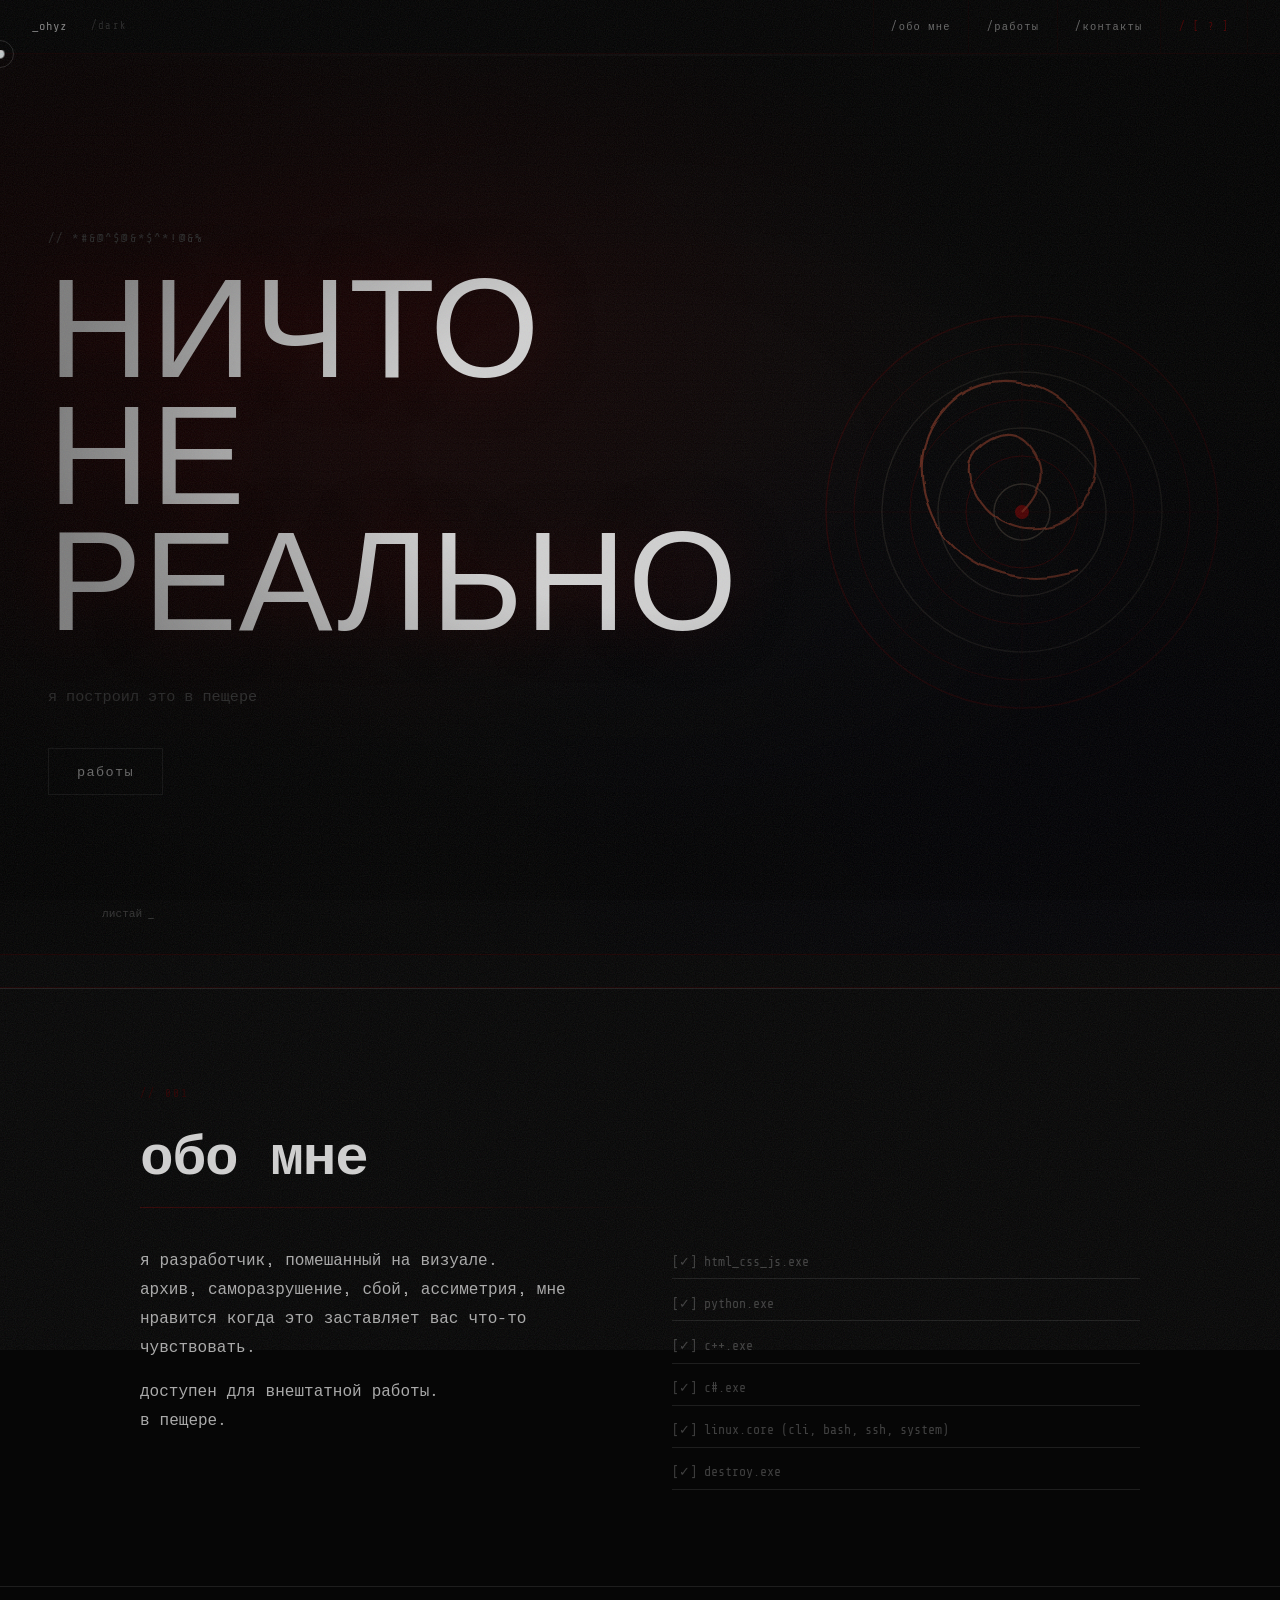
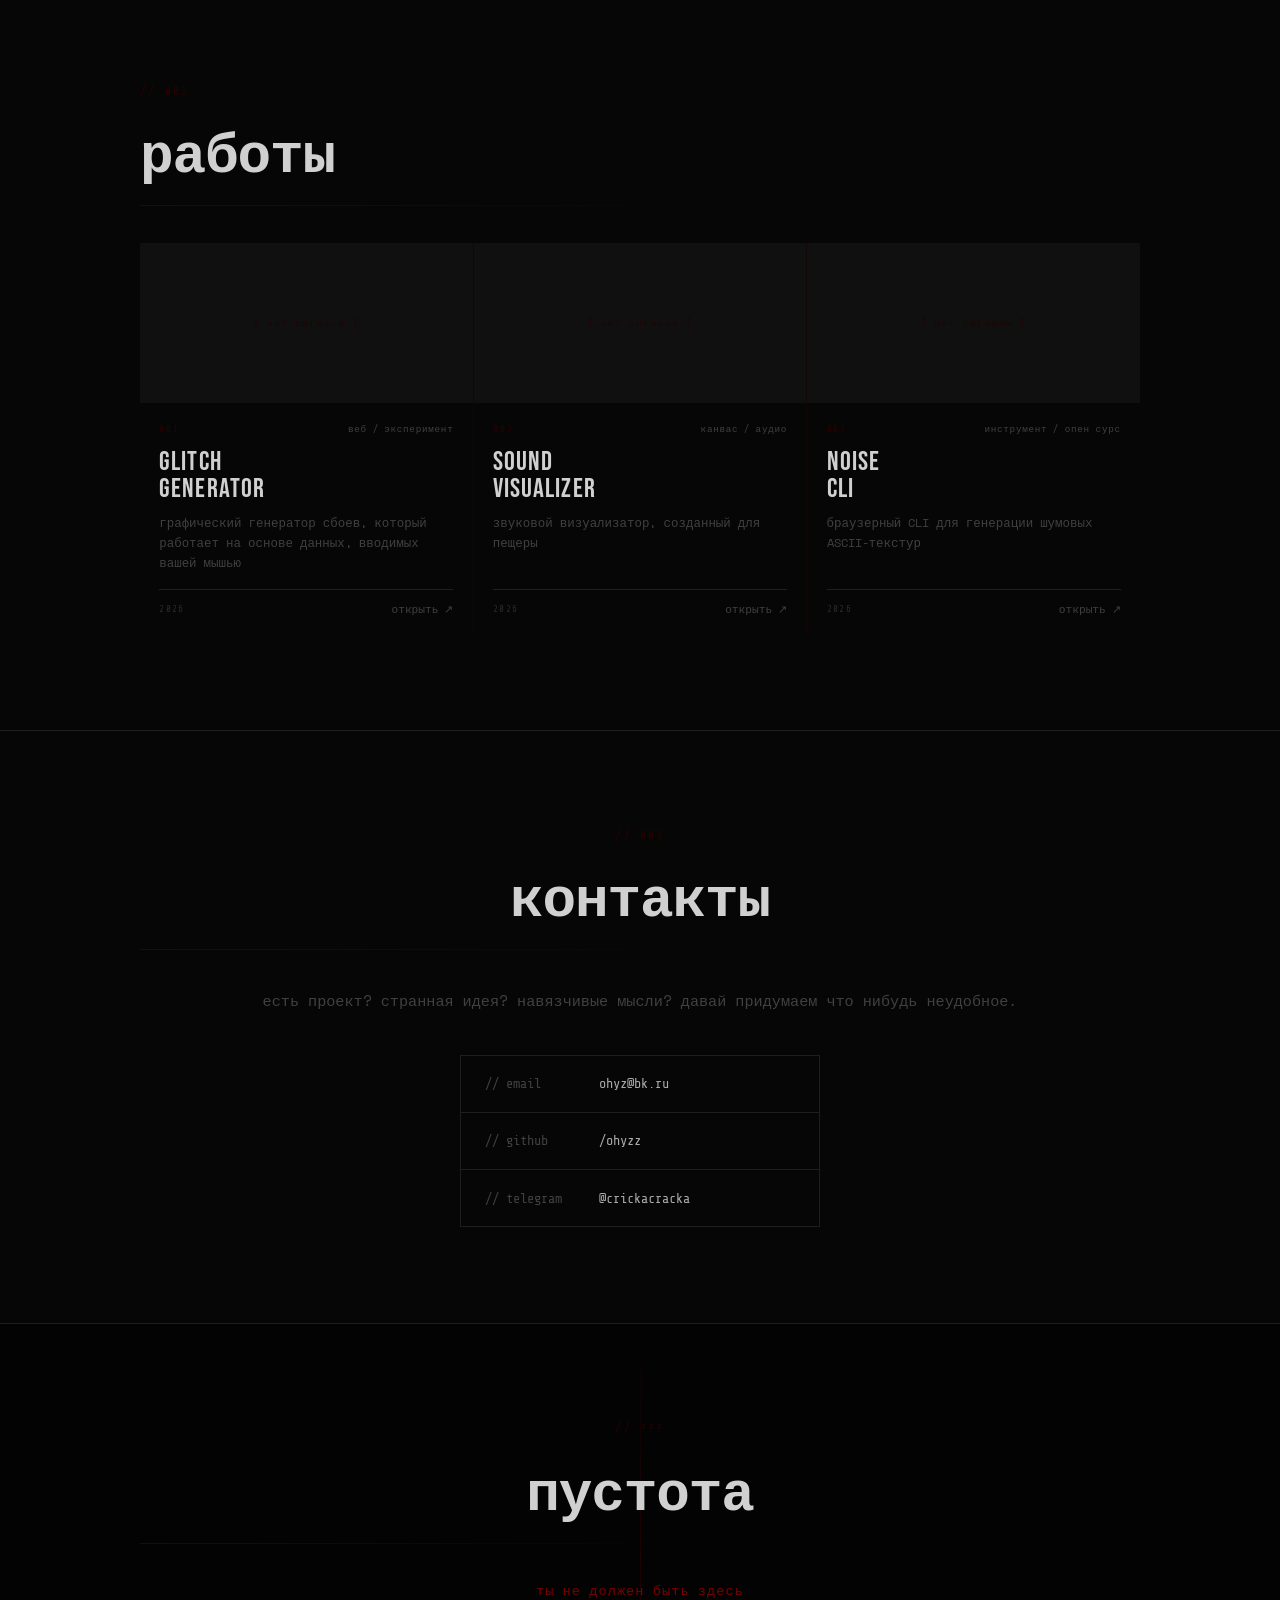
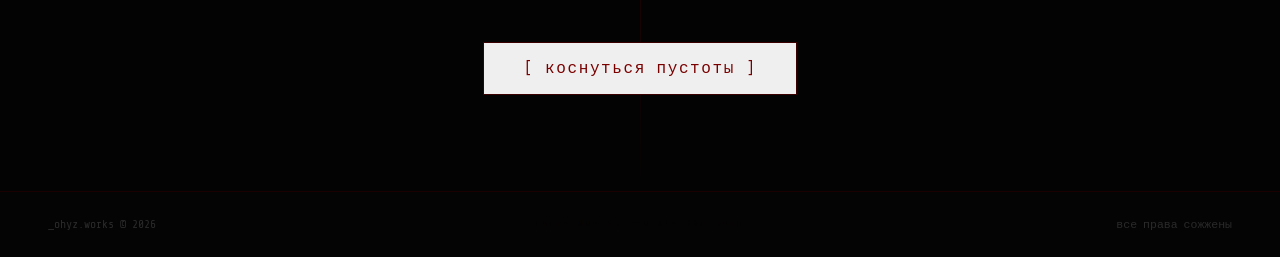
<file: index.html>
<!doctype html>
<html lang="ru">
    <head>
        <meta charset="UTF-8" />
        <meta name="viewport" content="width=device-width, initial-scale=1.0" />
        <title>// OHYZ.WORKS</title>

        <!-- SEO -->
        <meta
            name="description"
            content="я разработчик, помешанный на визуале. глитч, сбой, тьма. фронтенд, canvas, web audio api."
        />
        <meta
            name="keywords"
            content="разработчик, фронтенд, глитч, canvas, web audio, portfolio, void, ohyz"
        />
        <meta name="author" content="ohyz" />
        <meta name="robots" content="index, follow" />
        <meta name="theme-color" content="#060606" />
        <link rel="canonical" href="https://ohyzz.github.io/portfolio-void/" />

        <!-- Open Graph -->
        <meta
            property="og:title"
            content="// OHYZ.WORKS — фронтенд / глитч / темнота"
        />
        <meta
            property="og:description"
            content="я разработчик, помешанный на визуале. глитч, сбой, тьма."
        />
        <meta property="og:type" content="website" />
        <meta
            property="og:url"
            content="https://ohyzz.github.io/portfolio-void/"
        />
        <meta property="og:image" content="assets/og.png" />
        <meta property="og:locale" content="ru_RU" />

        <!-- Twitter / X -->
        <meta name="twitter:card" content="summary_large_image" />
        <meta name="twitter:title" content="// OHYZ.WORKS" />
        <meta
            name="twitter:description"
            content="я разработчик, помешанный на визуале. глитч, сбой, тьма."
        />
        <meta name="twitter:image" content="assets/og.png" />
        <link rel="stylesheet" href="assets/css/styles.css" />
    </head>
    <body>
        <!-- Кастомный курсор -->
        <div class="cursor" id="cursor"></div>
        <div class="cursor-trail" id="cursor-trail"></div>

        <!-- Фоновый grain-шум (генерируется через CSS) -->
        <div class="grain"></div>

        <!-- Силуэт наблюдателя, иногда выглядывает из угла -->
        <div class="void-watcher" aria-hidden="true">
            <span class="watcher-eye"></span>
        </div>

        <!-- ===== НАВИГАЦИЯ ===== -->
        <nav class="nav">
            <div class="nav-left">
                <span class="nav-logo">_ohyz</span>
                <span class="theme-toggle" id="theme-toggle">/dark</span>
            </div>
            <ul class="nav-links">
                <li><a href="#about">/обо мне</a></li>
                <li><a href="#work">/работы</a></li>
                <li><a href="#contact">/контакты</a></li>
                <li><a href="#void" class="nav-secret">/ [ ? ]</a></li>
            </ul>
            <button class="nav-burger" id="nav-burger" aria-label="меню">
                <span></span><span></span><span></span>
            </button>
        </nav>

        <!-- ===== HERO ===== -->
        <section class="hero" id="home">
            <div class="hero-content">
                <p class="hero-label">// *#&@^$@&*$^*!@&%</p>
                <h1 class="hero-title">
                    <span class="glitch" data-text="NOTHING">НИЧТО</span><br />
                    <span class="glitch" data-text="IS REAL">НЕ РЕАЛЬНО</span>
                </h1>
                <p class="hero-sub">я построил это в пещере</p>
                <a href="#work" class="btn-ghost">работы</a>
            </div>

            <!-- Вращающаяся спираль -->
            <div class="hero-spiral" aria-hidden="true">
                <svg
                    class="spiral-svg"
                    viewBox="0 0 300 300"
                    xmlns="http://www.w3.org/2000/svg"
                >
                    <defs>
                        <filter id="fuzz">
                            <feTurbulence
                                type="fractalNoise"
                                baseFrequency="0.04"
                                numOctaves="3"
                                result="noise"
                            />
                            <feDisplacementMap
                                in="SourceGraphic"
                                in2="noise"
                                scale="4"
                                xChannelSelector="R"
                                yChannelSelector="G"
                            />
                        </filter>
                    </defs>
                    <circle
                        cx="150"
                        cy="150"
                        r="140"
                        fill="none"
                        stroke="rgba(160,0,0,0.28)"
                        stroke-width="1"
                    />
                    <circle
                        cx="150"
                        cy="150"
                        r="120"
                        fill="none"
                        stroke="rgba(160,0,0,0.38)"
                        stroke-width="0.5"
                    />
                    <circle
                        cx="150"
                        cy="150"
                        r="100"
                        fill="none"
                        stroke="rgba(210,190,160,0.16)"
                        stroke-width="1"
                    />
                    <circle
                        cx="150"
                        cy="150"
                        r="80"
                        fill="none"
                        stroke="rgba(160,0,0,0.44)"
                        stroke-width="0.5"
                    />
                    <circle
                        cx="150"
                        cy="150"
                        r="60"
                        fill="none"
                        stroke="rgba(210,190,160,0.20)"
                        stroke-width="1"
                    />
                    <circle
                        cx="150"
                        cy="150"
                        r="40"
                        fill="none"
                        stroke="rgba(160,0,0,0.58)"
                        stroke-width="0.5"
                    />
                    <circle
                        cx="150"
                        cy="150"
                        r="20"
                        fill="none"
                        stroke="rgba(210,190,160,0.32)"
                        stroke-width="1"
                    />
                    <circle cx="150" cy="150" r="5" fill="rgba(180,0,0,0.75)" />
                    <line
                        x1="150"
                        y1="10"
                        x2="150"
                        y2="290"
                        stroke="rgba(160,0,0,0.16)"
                        stroke-width="0.5"
                    />
                    <line
                        x1="10"
                        y1="150"
                        x2="290"
                        y2="150"
                        stroke="rgba(160,0,0,0.16)"
                        stroke-width="0.5"
                    />
                    <line
                        x1="51"
                        y1="51"
                        x2="249"
                        y2="249"
                        stroke="rgba(160,0,0,0.10)"
                        stroke-width="0.5"
                    />
                    <line
                        x1="249"
                        y1="51"
                        x2="51"
                        y2="249"
                        stroke="rgba(160,0,0,0.10)"
                        stroke-width="0.5"
                    />
                    <path
                        d="M150,150 Q170,130 160,110 Q148,88 128,98 Q105,110 115,133 Q126,158 152,162 Q180,165 194,143 Q210,118 196,92 Q180,63 150,58 Q116,53 96,75 Q73,100 80,135 Q88,172 120,188 Q155,204 190,192"
                        fill="none"
                        stroke="rgba(220,90,60,0.65)"
                        stroke-width="1.5"
                        filter="url(#fuzz)"
                    />
                </svg>
            </div>

            <div class="hero-scroll-hint">листай _</div>
        </section>

        <!-- ===== TICKER ===== -->
        <div class="ticker-wrap" aria-hidden="true">
            <div class="ticker-inner">
                <span>не смотри назад</span><span class="t-sep">█</span>
                <span>оно следит за тобой</span><span class="t-sep">█</span>
                <span>ты был здесь раньше</span><span class="t-sep">█</span>
                <span>мы не оставляли эти послания</span
                ><span class="t-sep">█</span> <span>что то еще работает</span
                ><span class="t-sep">█</span>
                <span>ты не должен это читать</span><span class="t-sep">█</span>
                <span>закрой вкладку</span><span class="t-sep">█</span>
                <span>уже поздно</span><span class="t-sep">█</span>
                <!-- дублируем для бесшовного цикла -->
                <span>не смотри назад</span><span class="t-sep">█</span>
                <span>оно следит за тобой</span><span class="t-sep">█</span>
                <span>ты был здесь раньше</span><span class="t-sep">█</span>
                <span>мы не оставляли эти послания</span
                ><span class="t-sep">█</span> <span>что то еще работает</span
                ><span class="t-sep">█</span>
                <span>ты не должен это читать</span><span class="t-sep">█</span>
                <span>закрой вкладку</span><span class="t-sep">█</span>
                <span>уже поздно</span><span class="t-sep">█</span>
            </div>
        </div>

        <!-- ===== ABOUT ===== -->
        <section class="section" id="about">
            <div class="section-inner">
                <p class="section-tag">// 001</p>
                <h2 class="section-title">обо мне</h2>
                <div class="about-grid">
                    <div class="about-text">
                        <p>
                            я разработчик, помешанный на визуале.<br />
                            архив, саморазрушение, сбой, ассиметрия, мне
                            нравится когда это заставляет вас что-то
                            чувствовать.
                        </p>
                        <p>
                            доступен для внештатной работы.<br />
                            в пещере.
                        </p>
                    </div>
                    <div class="about-skills">
                        <ul>
                            <li>[✓] html_css_js.exe</li>
                            <li>[✓] python.exe</li>
                            <li>[✓] c++.exe</li>
                            <li>[✓] c#.exe</li>
                            <li>[✓] linux.core (cli, bash, ssh, system)</li>
                            <li>[✓] destroy.exe</li>
                        </ul>
                    </div>
                </div>
            </div>
        </section>

        <!-- ===== WORK ===== -->
        <section class="section" id="work">
            <div class="section-inner">
                <p class="section-tag">// 002</p>
                <h2 class="section-title">работы</h2>
                <div class="work-grid-tds">
                    <div class="wc" data-num="001">
                        <div class="wc-preview" id="preview-01">
                            <canvas
                                class="wc-canvas"
                                id="mini-canvas-01"
                            ></canvas>
                            <span class="wc-nosignal">[ нет сигнала ]</span>
                        </div>
                        <div class="wc-body">
                            <div class="wc-meta">
                                <span class="wc-num">001</span>
                                <span class="wc-tag">веб / эксперимент</span>
                            </div>
                            <h3 class="wc-title">GLITCH<br />GENERATOR</h3>
                            <p class="wc-desc">
                                графический генератор сбоев, который работает на
                                основе данных, вводимых вашей мышью
                            </p>
                            <div class="wc-footer">
                                <span class="wc-year">2026</span>
                                <a href="project01.html" class="wc-link"
                                    >открыть ↗</a
                                >
                            </div>
                        </div>
                    </div>

                    <div class="wc" data-num="002">
                        <div class="wc-preview" id="preview-02">
                            <canvas
                                class="wc-canvas"
                                id="mini-canvas-02"
                            ></canvas>
                            <span class="wc-nosignal">[ нет сигнала ]</span>
                        </div>
                        <div class="wc-body">
                            <div class="wc-meta">
                                <span class="wc-num">002</span>
                                <span class="wc-tag">канвас / аудио</span>
                            </div>
                            <h3 class="wc-title">SOUND<br />VISUALIZER</h3>
                            <p class="wc-desc">
                                звуковой визуализатор, созданный для пещеры
                            </p>
                            <div class="wc-footer">
                                <span class="wc-year">2026</span>
                                <a href="project02.html" class="wc-link"
                                    >открыть ↗</a
                                >
                            </div>
                        </div>
                    </div>

                    <div class="wc" data-num="003">
                        <div class="wc-preview" id="preview-03">
                            <canvas
                                class="wc-canvas"
                                id="mini-canvas-03"
                            ></canvas>
                            <span class="wc-nosignal">[ нет сигнала ]</span>
                        </div>
                        <div class="wc-body">
                            <div class="wc-meta">
                                <span class="wc-num">003</span>
                                <span class="wc-tag"
                                    >инструмент / опен сурс</span
                                >
                            </div>
                            <h3 class="wc-title">NOISE<br />CLI</h3>
                            <p class="wc-desc">
                                браузерный CLI для генерации шумовых
                                ASCII-текстур
                            </p>
                            <div class="wc-footer">
                                <span class="wc-year">2026</span>
                                <a href="project03.html" class="wc-link"
                                    >открыть ↗</a
                                >
                            </div>
                        </div>
                    </div>
                </div>
            </div>
        </section>

        <!-- ===== CONTACT ===== -->
        <section class="section" id="contact">
            <div class="section-inner contact-inner">
                <p class="section-tag">// 003</p>
                <h2 class="section-title">контакты</h2>
                <p class="contact-text">
                    есть проект? странная идея? навязчивые мысли? давай
                    придумаем что нибудь неудобное.
                </p>
                <div class="contact-links">
                    <a href="mailto:ohyz@bk.ru" class="contact-link">
                        <span class="cl-label">// email</span>
                        <span class="cl-value">ohyz@bk.ru</span>
                        <span class="cl-arrow">↗</span>
                    </a>
                    <a
                        href="https://github.com/ohyzz"
                        target="_blank"
                        rel="noopener noreferrer"
                        class="contact-link"
                    >
                        <span class="cl-label">// github</span>
                        <span class="cl-value">/ohyzz</span>
                        <span class="cl-arrow">↗</span>
                    </a>
                    <a
                        href="https://t.me/crickacracka"
                        target="_blank"
                        rel="noopener noreferrer"
                        class="contact-link"
                    >
                        <span class="cl-label">// telegram</span>
                        <span class="cl-value">@crickacracka</span>
                        <span class="cl-arrow">↗</span>
                    </a>
                </div>
            </div>
        </section>

        <!-- ===== СКРЫТАЯ МИНИ-ИГРА ===== -->
        <section class="section void-section" id="void">
            <div class="section-inner">
                <p class="section-tag">// ???</p>
                <h2 class="section-title">пустота</h2>
                <p class="void-text">ты не должен быть здесь</p>

                <!-- Игра появится внутри этого блока -->
                <div class="game-wrapper" id="game-wrapper">
                    <button class="btn-ghost btn-play" id="btn-play">
                        [ коснуться пустоты ]
                    </button>
                    <canvas id="game-canvas" width="600" height="400"></canvas>
                    <p class="game-hint" id="game-hint">
                        перемещай мышь чтобы настроить частоту
                    </p>
                </div>
            </div>
        </section>

        <!-- ===== VISUALIZER MODAL ===== -->
        <div id="visualizer-modal" class="viz-modal" aria-hidden="true">
            <div class="viz-header">
                <span class="viz-title">// проект_02 — sound_viz</span>
                <div class="viz-controls">
                    <button class="viz-btn" id="viz-mode-btn">
                        [ частота ]
                    </button>
                    <button class="viz-btn" id="viz-demo-btn">[ демо ]</button>
                    <div class="viz-gain-wrap">
                        <label class="viz-gain-label" for="viz-gain"
                            >получить</label
                        >
                        <input
                            type="range"
                            id="viz-gain"
                            min="1"
                            max="8"
                            step="0.2"
                            value="3"
                        />
                    </div>
                    <button class="viz-btn viz-btn-close" id="viz-close-btn">
                        [ выйти ]
                    </button>
                </div>
            </div>
            <canvas id="viz-canvas"></canvas>
            <div class="viz-footer">
                <span id="viz-status"
                    >[ нажми канвас или [ демо ] что бы начать ]</span
                >
                <span class="viz-mode-display" id="viz-mode-label"
                    >частота</span
                >
            </div>
        </div>

        <!-- ===== FOOTER ===== -->
        <footer class="footer">
            <span>_ohyz.works &copy; 2026</span>
            <span>все права сожжены</span>
        </footer>

        <!-- JS подключается в конце body -->
        <script src="assets/js/main.js"></script>
        <!-- game.js подключается динамически через main.js -->
    </body>
</html>
</file>
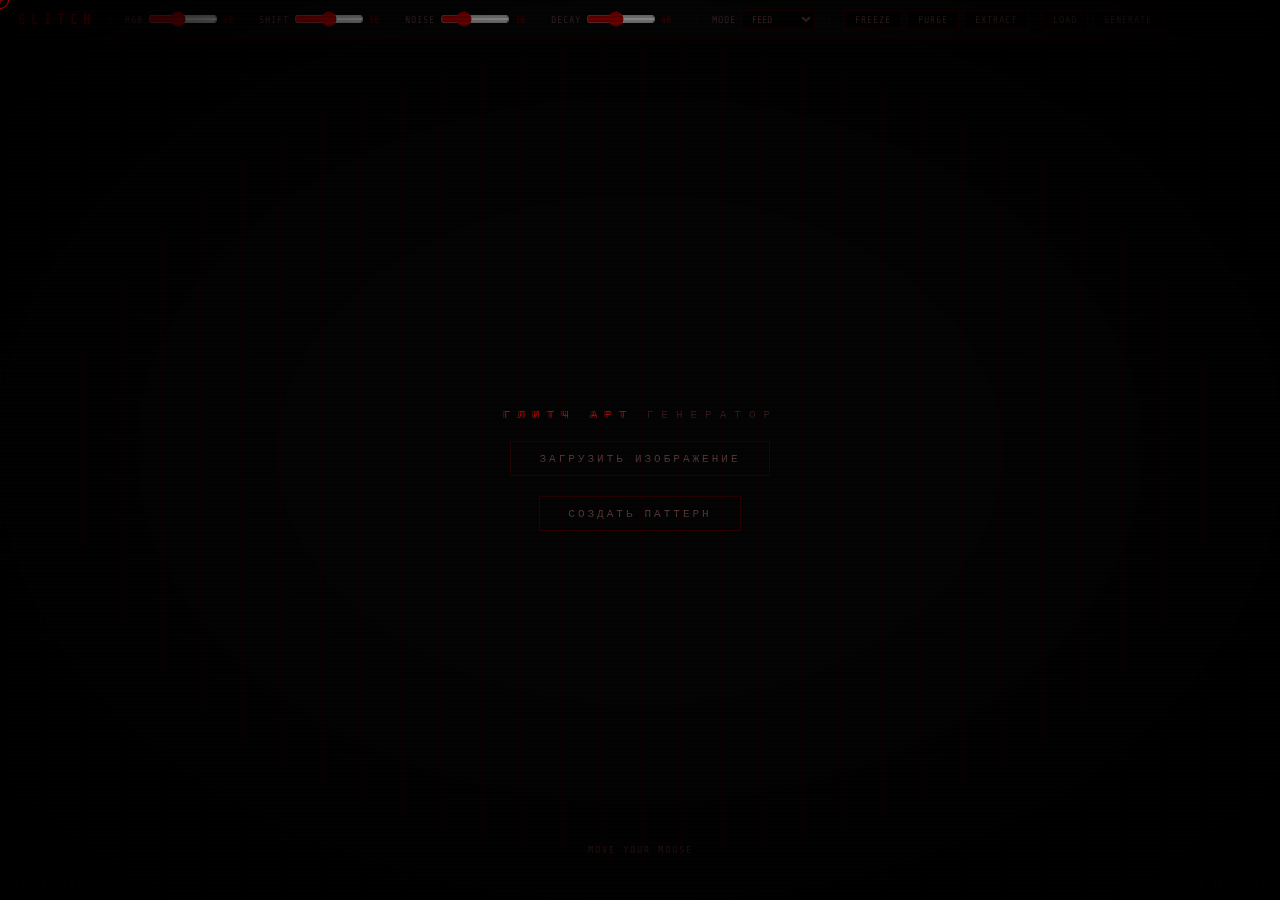
<file: project01.html>
<!doctype html>
<html lang="ru">
    <head>
        <meta charset="UTF-8" />
        <meta name="viewport" content="width=device-width, initial-scale=1.0" />
        <title>// project_01</title>
        <link rel="stylesheet" href="/assets/css/project01.css" />
    </head>
    <body>
        <div id="cursor"></div>
        <div id="cursor-trail"></div>

        <div id="app">
            <div id="toolbar">
                <h1 id="title-text">GLITCH</h1>
                <div class="sep"></div>

                <div class="ctrl">
                    <label>RGB</label>
                    <input
                        type="range"
                        id="sl-rgb"
                        min="0"
                        max="100"
                        value="40"
                    />
                    <span class="val-display" id="val-rgb">40</span>
                </div>

                <div class="ctrl">
                    <label>SHIFT</label>
                    <input
                        type="range"
                        id="sl-shift"
                        min="0"
                        max="100"
                        value="50"
                    />
                    <span class="val-display" id="val-shift">50</span>
                </div>

                <div class="ctrl">
                    <label>NOISE</label>
                    <input
                        type="range"
                        id="sl-noise"
                        min="0"
                        max="100"
                        value="30"
                    />
                    <span class="val-display" id="val-noise">30</span>
                </div>

                <div class="ctrl">
                    <label>DECAY</label>
                    <input
                        type="range"
                        id="sl-block"
                        min="0"
                        max="100"
                        value="40"
                    />
                    <span class="val-display" id="val-block">40</span>
                </div>

                <div class="sep"></div>

                <div class="ctrl">
                    <label>MODE</label>
                    <select id="mouse-mode">
                        <option value="intensity">FEED</option>
                        <option value="rgb">SPLIT</option>
                        <option value="paint">INFECT</option>
                        <option value="warp">COLLAPSE</option>
                    </select>
                </div>

                <div class="sep"></div>

                <div class="ctrl">
                    <button id="btn-freeze">FREEZE</button>
                    <button id="btn-reset">PURGE</button>
                    <button id="btn-save">EXTRACT</button>
                </div>

                <div class="ctrl">
                    <button id="upload-btn-toolbar">LOAD</button>
                    <button id="gen-pattern">GENERATE</button>
                </div>

                <input type="file" id="file-input" accept="image/*" />
            </div>

            <div id="canvas-wrap">
                <div id="upload-overlay">
                    <div class="overlay-title" data-text="ГЛИТЧ АРТ ГЕНЕРАТОР">
                        ГЛИТЧ АРТ ГЕНЕРАТОР
                    </div>
                    <button class="overlay-btn" id="upload-btn">
                        ЗАГРУЗИТЬ ИЗОБРАЖЕНИЕ
                    </button>
                    <button class="overlay-btn" id="gen-btn">
                        СОЗДАТЬ ПАТТЕРН
                    </button>
                </div>
                <canvas id="canvas"></canvas>
            </div>
        </div>

        <div id="whisper">MOVE YOUR MOUSE</div>
        <div id="error-flash"></div>
        <div id="coords">X:000 Y:000</div>
        <div id="status-bar">SYSTEM READY</div>

        <div id="eye-container">
            <svg id="eye-svg" width="120" height="60" viewBox="0 0 120 60">
                <ellipse
                    cx="60"
                    cy="30"
                    rx="55"
                    ry="25"
                    fill="none"
                    stroke="#1a0000"
                    stroke-width="1"
                />
                <circle cx="60" cy="30" r="18" fill="#0a0000" />
                <circle id="pupil" cx="60" cy="30" r="8" fill="#1a0000" />
                <circle
                    id="pupil-highlight"
                    cx="60"
                    cy="30"
                    r="12"
                    fill="none"
                    stroke="#2a0000"
                    stroke-width="0.5"
                />
                <ellipse
                    cx="60"
                    cy="30"
                    rx="55"
                    ry="25"
                    fill="none"
                    stroke="#3a0000"
                    stroke-width="0.5"
                />
            </svg>
        </div>

        <script src="assets/js/project01.js"></script>
    </body>
</html>
</file>
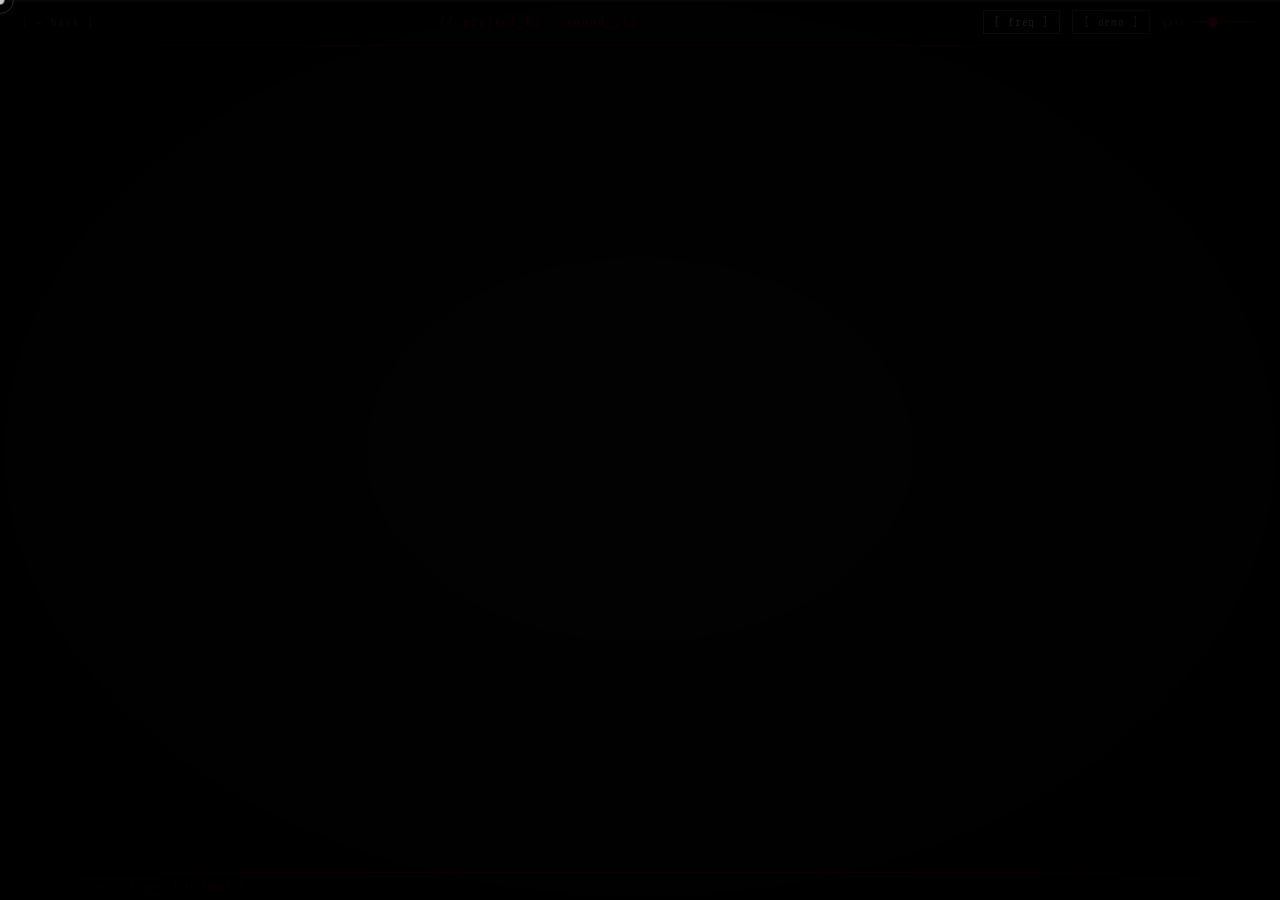
<file: project02.html>
<!doctype html>
<html lang="en">
    <head>
        <meta charset="UTF-8" />
        <meta name="viewport" content="width=device-width, initial-scale=1.0" />
        <title>// project_02 — sound_viz</title>
        <link rel="stylesheet" href="assets/css/project02.css" />
    </head>
    <body>
        <div id="cursor"></div>
        <div id="cursor-trail"></div>

        <div id="viz-header">
            <a href="index.html" class="viz-back">[ ← back ]</a>
            <span class="viz-title">// project_02 — sound_viz</span>
            <div class="viz-controls">
                <button id="viz-mode-btn">[ freq ]</button>
                <button id="viz-demo-btn">[ demo ]</button>
                <div class="viz-gain-wrap">
                    <label class="viz-gain-label" for="viz-gain">gain</label>
                    <input type="range" id="viz-gain" min="1" max="8" step="0.2" value="3" />
                </div>
            </div>
        </div>

        <canvas id="viz-canvas"></canvas>

        <div id="viz-footer">
            <span id="viz-status">[ click canvas or [ demo ] to start ]</span>
            <span id="viz-mode-label">FREQ</span>
        </div>

        <script src="assets/js/visualizer.js"></script>
    </body>
</html>
</file>
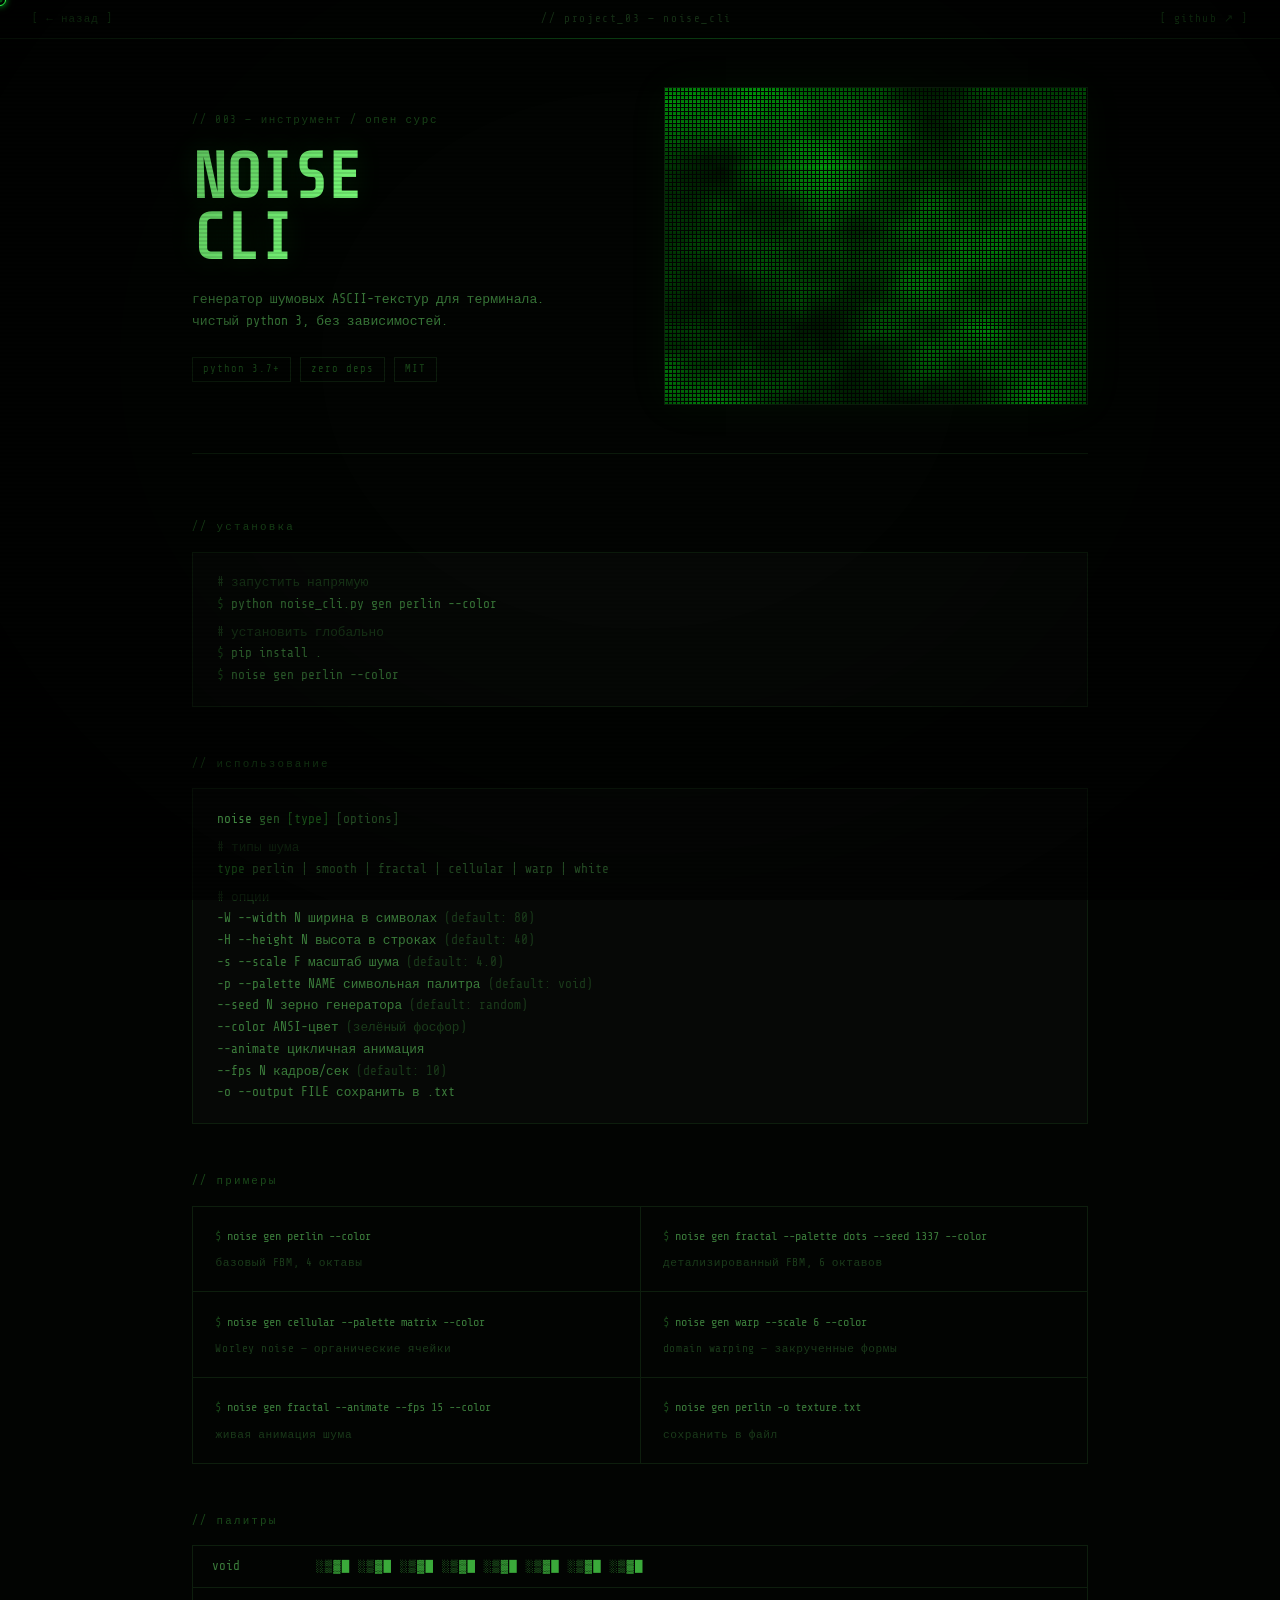
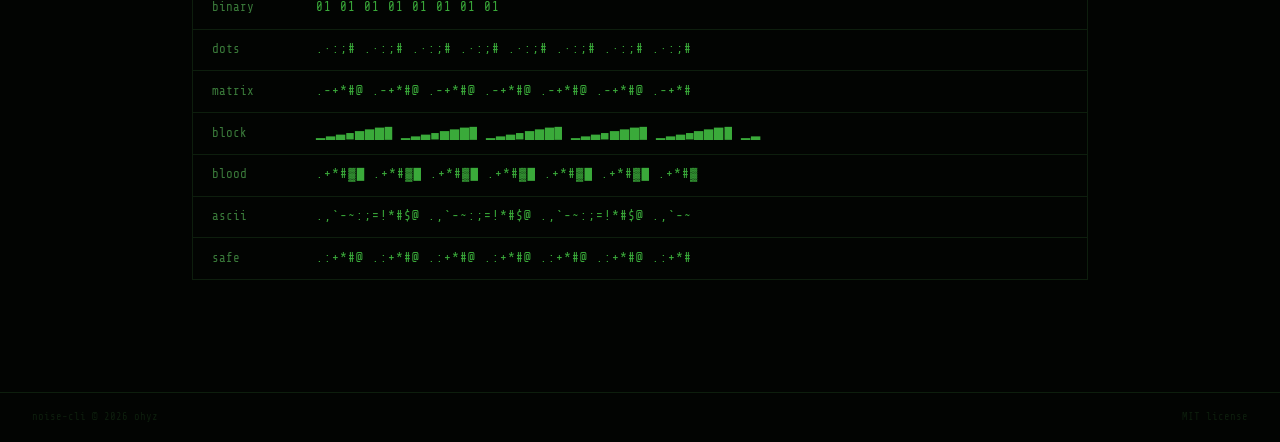
<file: project03.html>
<!doctype html>
<html lang="ru">
    <head>
        <meta charset="UTF-8" />
        <meta name="viewport" content="width=device-width, initial-scale=1.0" />
        <title>// project_03 — noise_cli</title>
        <link rel="stylesheet" href="assets/css/project03.css" />
    </head>
    <body>
        <div id="cursor"></div>
        <div id="cursor-trail"></div>

        <div id="header">
            <a href="index.html" class="back-link">[ ← назад ]</a>
            <span class="header-title">// project_03 — noise_cli</span>
            <a
                href="https://github.com/ohyzz/noise-cli"
                target="_blank"
                rel="noopener noreferrer"
                class="github-link"
            >[ github ↗ ]</a>
        </div>

        <main id="content">

            <!-- hero -->
            <section class="hero-block">
                <div class="hero-left">
                    <p class="tag">// 003 — инструмент / опен сурс</p>
                    <h1 class="title">NOISE<br />CLI</h1>
                    <p class="subtitle">
                        генератор шумовых ASCII-текстур для терминала.<br />
                        чистый python 3, без зависимостей.
                    </p>
                    <div class="badges">
                        <span class="badge">python 3.7+</span>
                        <span class="badge">zero deps</span>
                        <span class="badge">MIT</span>
                    </div>
                </div>
                <div class="hero-right">
                    <canvas id="preview-canvas"></canvas>
                </div>
            </section>

            <!-- install -->
            <section class="doc-section">
                <p class="doc-label">// установка</p>
                <div class="code-block">
                    <div class="code-comment"># запустить напрямую</div>
                    <div class="code-line"><span class="c-prompt">$</span> python noise_cli.py gen perlin <span class="c-flag">--color</span></div>
                    <div class="code-line code-space"></div>
                    <div class="code-comment"># установить глобально</div>
                    <div class="code-line"><span class="c-prompt">$</span> pip install .</div>
                    <div class="code-line"><span class="c-prompt">$</span> noise gen perlin <span class="c-flag">--color</span></div>
                </div>
            </section>

            <!-- usage -->
            <section class="doc-section">
                <p class="doc-label">// использование</p>
                <div class="code-block">
                    <div class="code-line"><span class="c-cmd">noise</span> <span class="c-sub">gen</span> <span class="c-arg">[type]</span> <span class="c-flag">[options]</span></div>
                    <div class="code-line code-space"></div>
                    <div class="code-comment"># типы шума</div>
                    <div class="code-line"><span class="c-arg">type</span>         perlin | smooth | fractal | cellular | warp | white</div>
                    <div class="code-line code-space"></div>
                    <div class="code-comment"># опции</div>
                    <div class="code-line"><span class="c-flag">-W --width</span>    N     ширина в символах  <span class="c-dim">(default: 80)</span></div>
                    <div class="code-line"><span class="c-flag">-H --height</span>   N     высота в строках   <span class="c-dim">(default: 40)</span></div>
                    <div class="code-line"><span class="c-flag">-s --scale</span>    F     масштаб шума       <span class="c-dim">(default: 4.0)</span></div>
                    <div class="code-line"><span class="c-flag">-p --palette</span>  NAME  символьная палитра <span class="c-dim">(default: void)</span></div>
                    <div class="code-line"><span class="c-flag">   --seed</span>     N     зерно генератора   <span class="c-dim">(default: random)</span></div>
                    <div class="code-line"><span class="c-flag">   --color</span>          ANSI-цвет          <span class="c-dim">(зелёный фосфор)</span></div>
                    <div class="code-line"><span class="c-flag">   --animate</span>        цикличная анимация</div>
                    <div class="code-line"><span class="c-flag">   --fps</span>     N     кадров/сек         <span class="c-dim">(default: 10)</span></div>
                    <div class="code-line"><span class="c-flag">-o --output</span>   FILE  сохранить в .txt</div>
                </div>
            </section>

            <!-- examples -->
            <section class="doc-section">
                <p class="doc-label">// примеры</p>
                <div class="examples-grid">
                    <div class="example-item">
                        <div class="code-block">
                            <div class="code-line"><span class="c-prompt">$</span> noise gen perlin <span class="c-flag">--color</span></div>
                        </div>
                        <p class="example-desc">базовый FBM, 4 октавы</p>
                    </div>
                    <div class="example-item">
                        <div class="code-block">
                            <div class="code-line"><span class="c-prompt">$</span> noise gen fractal <span class="c-flag">--palette dots --seed 1337 --color</span></div>
                        </div>
                        <p class="example-desc">детализированный FBM, 6 октавов</p>
                    </div>
                    <div class="example-item">
                        <div class="code-block">
                            <div class="code-line"><span class="c-prompt">$</span> noise gen cellular <span class="c-flag">--palette matrix --color</span></div>
                        </div>
                        <p class="example-desc">Worley noise — органические ячейки</p>
                    </div>
                    <div class="example-item">
                        <div class="code-block">
                            <div class="code-line"><span class="c-prompt">$</span> noise gen warp <span class="c-flag">--scale 6 --color</span></div>
                        </div>
                        <p class="example-desc">domain warping — закрученные формы</p>
                    </div>
                    <div class="example-item">
                        <div class="code-block">
                            <div class="code-line"><span class="c-prompt">$</span> noise gen fractal <span class="c-flag">--animate --fps 15 --color</span></div>
                        </div>
                        <p class="example-desc">живая анимация шума</p>
                    </div>
                    <div class="example-item">
                        <div class="code-block">
                            <div class="code-line"><span class="c-prompt">$</span> noise gen perlin <span class="c-flag">-o texture.txt</span></div>
                        </div>
                        <p class="example-desc">сохранить в файл</p>
                    </div>
                </div>
            </section>

            <!-- palettes -->
            <section class="doc-section">
                <p class="doc-label">// палитры</p>
                <div class="palettes-grid" id="palettes-grid">
                    <!-- rendered by JS -->
                </div>
            </section>

        </main>

        <footer id="footer">
            <span>noise-cli &copy; 2026 ohyz</span>
            <span>MIT license</span>
        </footer>

        <script src="assets/js/project03-preview.js"></script>
    </body>
</html>
</file>
<file: assets/css/styles.css>
/* ============================================
   VOID.WORKS — Main Stylesheet
   ============================================ */

/* ---------- FONTS ---------- */
@import url("https://fonts.googleapis.com/css2?family=Share+Tech+Mono&family=Space+Grotesk:wght@300;400;700&family=Bebas+Neue&family=Space+Mono:ital,wght@0,400;0,700;1,400&display=swap");
@import url("https://fonts.googleapis.com/css2?family=Bebas+Neue&family=Space+Mono:wght@400;700&family=Share+Tech+Mono&display=swap");
/* ---------- RESET & BASE ---------- */
*,
*::before,
*::after {
    box-sizing: border-box;
    margin: 0;
    padding: 0;
}

:root {
    --bg: #060606;
    --bg-2: #0b0b0b;
    --bg-3: #101010;
    --border: #1e1e1e;
    --text: #aaaaaa;
    --text-dim: #404040;
    --accent: #d0d0d0;
    --red: #7a0000;
    --red-mid: #4a0000;
    --red-dim: #200000;
    --mono: "Share Tech Mono", monospace;
    --sans: "Space Mono", monospace;
    --display: "Bebas Neue", sans-serif;
}

/* Светлая тема */
:root.light-theme {
    --bg: #fafafa;
    --bg-2: #f5f5f5;
    --bg-3: #f0f0f0;
    --border: #e0e0e0;
    --text: #404040;
    --text-dim: #b0b0b0;
    --accent: #1a1a1a;
    --red: #ff4444;
    --red-mid: #ff6666;
    --red-dim: #ffcccc;
}

html {
    scroll-behavior: smooth;
    scrollbar-width: thin;
    scrollbar-color: #3a0000 var(--bg);
}

:root.light-theme {
    scrollbar-color: var(--red) var(--bg);
}

/* Webkit scrollbar */
::-webkit-scrollbar {
    width: 5px;
}
::-webkit-scrollbar-track {
    background: var(--bg);
}
::-webkit-scrollbar-thumb {
    background: #3a0000;
}

:root.light-theme ::-webkit-scrollbar-thumb {
    background: var(--red);
}

/* Text selection */
::selection {
    background: rgba(100, 0, 0, 0.5);
    color: #ccc;
}

body {
    background-color: var(--bg);
    color: var(--text);
    font-family: var(--sans);
    font-size: 16px;
    line-height: 1.55;
    cursor: none;
    overflow-x: hidden;
    animation: body-pulse 11s ease-in-out infinite;
}

/* Фоновое дыхание — очень медленно пульсирует красновато */
@keyframes body-pulse {
    0%,
    100% {
        background-color: #060606;
    }
    45% {
        background-color: #080304;
    }
    50% {
        background-color: #090405;
    }
    55% {
        background-color: #080304;
    }
}

/* Светлая тема: пульсация между белым и розоватым */
:root.light-theme body {
    animation: body-pulse-light 11s ease-in-out infinite;
}

@keyframes body-pulse-light {
    0%,
    100% {
        background-color: #fafafa;
    }
    45% {
        background-color: #fff5f5;
    }
    50% {
        background-color: #fff0f0;
    }
    55% {
        background-color: #fff5f5;
    }
}

/* Тряска — класс вешается из JS */
@keyframes page-shake {
    0% {
        transform: translate(0, 0) skewX(0);
    }
    8% {
        transform: translate(-4px, 2px) skewX(-0.4deg);
    }
    16% {
        transform: translate(5px, -2px) skewX(0.3deg);
    }
    24% {
        transform: translate(-3px, 3px) skewX(-0.2deg);
    }
    32% {
        transform: translate(6px, -1px) skewX(0.5deg);
    }
    40% {
        transform: translate(-5px, 2px) skewX(-0.3deg);
    }
    48% {
        transform: translate(3px, -3px) skewX(0.2deg);
    }
    56% {
        transform: translate(-2px, 4px) skewX(-0.4deg);
    }
    64% {
        transform: translate(4px, -1px) skewX(0.1deg);
    }
    72% {
        transform: translate(-3px, 2px) skewX(-0.2deg);
    }
    80% {
        transform: translate(2px, -2px) skewX(0.3deg);
    }
    90% {
        transform: translate(-1px, 1px) skewX(0);
    }
    100% {
        transform: translate(0, 0) skewX(0);
    }
}

html.is-shaking {
    animation: page-shake 0.5s linear;
}

a {
    color: inherit;
    text-decoration: none;
}

ul {
    list-style: none;
}

/* ---------- ВИНЬЕТКА ---------- */
body::after {
    content: "";
    position: fixed;
    inset: 0;
    background: radial-gradient(
        ellipse at 50% 50%,
        transparent 25%,
        rgba(0, 0, 0, 0.4) 65%,
        rgba(0, 0, 0, 0.4) 100%
    );
    pointer-events: none;
    z-index: 8990;
}

:root.light-theme body::after {
    background: radial-gradient(
        ellipse at 50% 50%,
        transparent 25%,
        rgba(0, 0, 0, 0.05) 65%,
        rgba(0, 0, 0, 0.1) 100%
    );
}

/* Движущаяся сканлиния */
body::before {
    content: "";
    position: fixed;
    left: 0;
    right: 0;
    height: 2px;
    background: linear-gradient(
        90deg,
        transparent 0%,
        rgba(255, 255, 255, 0.018) 30%,
        rgba(255, 255, 255, 0.03) 50%,
        rgba(255, 255, 255, 0.018) 70%,
        transparent 100%
    );
    z-index: 9002;
    pointer-events: none;
    animation: scan-travel 10s linear infinite;
}

:root.light-theme body::before {
    background: linear-gradient(
        90deg,
        transparent 0%,
        rgba(0, 0, 0, 0.02) 30%,
        rgba(0, 0, 0, 0.04) 50%,
        rgba(0, 0, 0, 0.02) 70%,
        transparent 100%
    );
}

@keyframes scan-travel {
    0% {
        top: -4px;
    }
    100% {
        top: 100vh;
    }
}

/* ---------- КУРСОР ---------- */
.cursor {
    position: fixed;
    width: 9px;
    height: 9px;
    background: var(--accent);
    border-radius: 50%;
    pointer-events: none;
    z-index: 9999;
    transform: translate(-50%, -50%);
    transition:
        transform 0.05s,
        background 0.15s;
    mix-blend-mode: difference;
}

:root.light-theme .cursor {
    background: var(--accent);
    mix-blend-mode: difference;
}

.cursor-trail {
    position: fixed;
    width: 28px;
    height: 28px;
    border: 1px solid rgba(180, 180, 180, 0.2);
    border-radius: 50%;
    pointer-events: none;
    z-index: 9998;
    transform: translate(-50%, -50%);
    transition:
        left 0.14s ease-out,
        top 0.14s ease-out;
}

:root.light-theme .cursor-trail {
    border: 1px solid rgba(100, 100, 100, 0.3);
}

.cursor.active {
    transform: translate(-50%, -50%) scale(2.2);
    background: var(--red);
}

/* ---------- GRAIN ---------- */
.grain {
    position: fixed;
    inset: -50%;
    width: 200%;
    height: 200%;
    pointer-events: none;
    z-index: 9000;
    opacity: 0.09;
    animation: grain-move 0.4s steps(2) infinite;
    background-image: url("data:image/svg+xml,%3Csvg viewBox='0 0 256 256' xmlns='http://www.w3.org/2000/svg'%3E%3Cfilter id='noise'%3E%3CfeTurbulence type='fractalNoise' baseFrequency='0.9' numOctaves='4' stitchTiles='stitch'/%3E%3C/filter%3E%3Crect width='100%25' height='100%25' filter='url(%23noise)'/%3E%3C/svg%3E");
    background-size: 256px 256px;
}

:root.light-theme .grain {
    opacity: 0.04;
}

@keyframes grain-move {
    0% {
        transform: translate(0, 0);
    }
    25% {
        transform: translate(-5%, 3%);
    }
    50% {
        transform: translate(4%, -5%);
    }
    75% {
        transform: translate(-3%, -4%);
    }
    100% {
        transform: translate(5%, 2%);
    }
}

/* ---------- НАВИГАЦИЯ (горизонтальная, сверху) ---------- */
.nav {
    position: fixed;
    top: 0;
    left: 0;
    right: 0;
    z-index: 100;
    height: 54px;
    display: flex;
    flex-direction: row;
    align-items: center;
    justify-content: space-between;
    padding: 0 2rem;
    border-bottom: 1px solid #1a0000;
    background: rgba(6, 6, 6, 0.92);
    backdrop-filter: blur(6px);
    transition: border-color 0.3s;
}

:root.light-theme .nav {
    border-bottom: 1px solid #e0e0e0;
    background: rgba(250, 250, 250, 0.92);
}

.nav.scrolled {
    border-color: #2a0000;
}

:root.light-theme .nav.scrolled {
    border-color: #d0d0d0;
}

.nav-logo {
    font-family: var(--mono);
    font-size: 0.75rem;
    color: var(--accent);
    letter-spacing: 0.08em;
    animation: logo-stutter 18s ease-in-out infinite;
}

.nav-left {
    display: flex;
    align-items: center;
    gap: 1.5rem;
}

.theme-toggle {
    font-family: var(--mono);
    font-size: 0.65rem;
    color: var(--text-dim);
    letter-spacing: 0.12em;
    cursor: none;
    transition: color 0.2s;
    user-select: none;
}

.theme-toggle:hover {
    color: var(--accent);
}

@keyframes logo-stutter {
    0%,
    94%,
    100% {
        transform: none;
        opacity: 1;
    }
    95% {
        transform: skewX(-3deg) translateX(2px);
        opacity: 0.7;
    }
    96% {
        transform: skewX(2deg) translateX(-1px);
        opacity: 1;
    }
    97% {
        transform: skewX(-1deg);
        opacity: 0.85;
    }
    98% {
        transform: none;
        opacity: 1;
    }
}

.nav-links {
    display: flex;
    flex-direction: row;
    gap: 0;
}

.nav-links li {
    border-left: 1px solid #110000;
}

:root.light-theme .nav-links li {
    border-left: 1px solid #e0e0e0;
}

.nav-links li:last-child {
    border-right: 1px solid #110000;
}

:root.light-theme .nav-links li:last-child {
    border-right: 1px solid #e0e0e0;
}

.nav-links a {
    font-family: var(--mono);
    font-size: 0.65rem;
    color: aaaaaa;
    letter-spacing: 0.12em;
    transition:
        color 0.2s,
        background 0.2s;
    display: block;
    padding: 0 1.1rem;
    line-height: 54px;
    white-space: nowrap;
}

.nav-links a:hover {
    color: var(--accent);
    background: rgba(80, 0, 0, 0.1);
}

:root.light-theme .nav-links a:hover {
    color: var(--accent);
    background: rgba(255, 68, 68, 0.1);
}

.nav-links a.nav-active {
    color: var(--accent);
}

.nav-secret {
    color: var(--red) !important;
    animation: flicker 3.5s infinite;
}

/* сдвиг основного контента под горизонтальный хедер */
body {
    padding-top: 54px;
}

/* ---------- HERO ---------- */
.hero {
    min-height: 100vh;
    display: grid;
    grid-template-columns: 1fr auto;
    align-items: center;
    padding: 4rem 3rem 3rem;
    position: relative;
    overflow: hidden;
    background:
        radial-gradient(
            ellipse at 15% 30%,
            rgba(70, 0, 0, 0.3) 0%,
            transparent 50%
        ),
        radial-gradient(
            ellipse at 85% 80%,
            rgba(0, 0, 10, 0.5) 0%,
            transparent 45%
        ),
        radial-gradient(
            ellipse at 50% 50%,
            transparent 30%,
            rgba(0, 0, 0, 0.4) 100%
        );
}

/* Горизонтальные царапины на hero */
.hero::after {
    content: "";
    position: absolute;
    inset: 0;
    background: repeating-linear-gradient(
        0deg,
        transparent,
        transparent 6px,
        rgba(0, 0, 0, 0.12) 6px,
        rgba(0, 0, 0, 0.12) 7px
    );
    pointer-events: none;
}

.hero-content {
    position: relative;
    z-index: 1;
}

.hero-label {
    font-family: var(--mono);
    font-size: 0.75rem;
    color: var(--text-dim);
    letter-spacing: 0.18em;
    margin-bottom: 1.5rem;
}

.hero-title {
    font-family: var(--display);
    font-size: clamp(4rem, 11vw, 9rem);
    font-weight: 400;
    line-height: 0.9;
    color: var(--accent);
    margin-bottom: 2rem;
    letter-spacing: 0.01em;
    text-shadow: 0 0 60px rgba(80, 0, 0, 0.35);
}

.hero-sub {
    font-size: 0.95rem;
    color: var(--text-dim);
    margin-bottom: 2.5rem;
    font-weight: 300;
}

:root.light-theme .hero-sub {
    color: var(--red);
}

.hero-scroll-hint {
    position: absolute;
    bottom: 2rem;
    left: calc(54px + 3rem);
    font-family: var(--mono);
    font-size: 0.7rem;
    color: #333;
    animation: blink 1.8s step-end infinite;
}

@keyframes blink {
    50% {
        opacity: 0;
    }
}

/* Спираль */
.hero-spiral {
    position: relative;
    z-index: 1;
    width: clamp(260px, 36vw, 420px);
    display: flex;
    align-items: center;
    justify-content: center;
    opacity: 0.65;
}

.spiral-svg {
    width: 100%;
    animation: spiral-rot 50s linear infinite;
}

@keyframes spiral-rot {
    from {
        transform: rotate(0deg);
    }
    to {
        transform: rotate(360deg);
    }
}

/* ---------- GLITCH — агрессивный ---------- */
.glitch {
    position: relative;
    display: inline-block;
}

.glitch::before,
.glitch::after {
    content: attr(data-text);
    position: absolute;
    inset: 0;
    color: var(--accent);
}

.glitch::before {
    animation: glitch-1 2.2s infinite;
    clip-path: polygon(0 0, 100% 0, 100% 38%, 0 38%);
    transform: translate(-3px, 0);
    opacity: 0;
}

.glitch::after {
    animation: glitch-2 2.2s infinite;
    clip-path: polygon(0 62%, 100% 62%, 100% 100%, 0 100%);
    transform: translate(3px, 0);
    opacity: 0;
    color: var(--red);
}

@keyframes glitch-1 {
    0%,
    82%,
    100% {
        opacity: 0;
        transform: translate(0, 0);
    }
    83% {
        opacity: 1;
        transform: translate(-8px, 2px);
    }
    84% {
        opacity: 0;
    }
    85% {
        opacity: 0.9;
        transform: translate(6px, -2px);
    }
    86% {
        opacity: 0;
    }
    88% {
        opacity: 0.8;
        transform: translate(-5px, 4px);
    }
    89% {
        opacity: 0;
        transform: translate(0, 0);
    }
    92% {
        opacity: 0.5;
        transform: translate(4px, 1px);
    }
    93% {
        opacity: 0;
    }
    96% {
        opacity: 0.3;
        transform: translate(-2px, 2px);
    }
    97% {
        opacity: 0;
    }
}

@keyframes glitch-2 {
    0%,
    82%,
    100% {
        opacity: 0;
        transform: translate(0, 0);
    }
    83% {
        opacity: 0.9;
        transform: translate(8px, -3px);
    }
    84% {
        opacity: 0.4;
        transform: translate(-6px, 2px);
    }
    85% {
        opacity: 0;
    }
    87% {
        opacity: 0.8;
        transform: translate(7px, 5px);
    }
    88% {
        opacity: 0;
    }
    90% {
        opacity: 0.7;
        transform: translate(-5px, -3px);
    }
    91% {
        opacity: 0;
        transform: translate(0, 0);
    }
    94% {
        opacity: 0.4;
        transform: translate(3px, 2px);
    }
    95% {
        opacity: 0;
    }
}

/* ---------- КНОПКИ ---------- */
.btn-ghost {
    display: inline-block;
    font-family: var(--mono);
    font-size: 0.85rem;
    letter-spacing: 0.1em;
    padding: 0.75rem 1.75rem;
    border: 1px solid var(--border);
    color: var(--text);
    transition:
        border-color 0.2s,
        color 0.2s,
        background 0.2s,
        box-shadow 0.2s;
    cursor: none;
}

.btn-ghost:hover {
    border-color: var(--accent);
    color: var(--bg);
    background: var(--accent);
    box-shadow: 0 0 20px rgba(200, 200, 200, 0.08);
}

/* ---------- TICKER ---------- */
.ticker-wrap {
    overflow: hidden;
    border-top: 1px solid #1a0000;
    border-bottom: 1px solid #1a0000;
    padding: 0.55rem 0;
}

:root.light-theme .ticker-wrap {
    border-top: 1px solid var(--border);
    border-bottom: 1px solid var(--border);
}

.ticker-inner {
    display: flex;
    white-space: nowrap;
    animation: ticker-scroll 28s linear infinite;
    font-family: var(--mono);
    font-size: 0.58rem;
    letter-spacing: 0.25em;
    color: rgba(170, 150, 130, 0.12);
    text-transform: uppercase;
    gap: 1.5rem;
    padding-left: 100%;
}

.t-sep {
    color: rgba(139, 0, 0, 0.25);
}

@keyframes ticker-scroll {
    from {
        transform: translateX(0);
    }
    to {
        transform: translateX(-50%);
    }
}

/* ---------- СЕКЦИИ ---------- */
.section {
    padding: 6rem 3rem 6rem calc(3rem);
    border-top: 1px solid var(--border);
    position: relative;
}

/* Красная кровоточащая линия слева */
.section::before {
    content: "";
    position: absolute;
    left: 0;
    top: 0;
    bottom: 0;
    width: 1px;
    background: linear-gradient(
        180deg,
        transparent 0%,
        var(--red-mid) 20%,
        var(--red) 50%,
        var(--red-mid) 80%,
        transparent 100%
    );
    opacity: 0;
    animation: section-bleed 15s ease-in-out infinite;
}

.section:nth-child(even)::before {
    animation-delay: 7.5s;
}

@keyframes section-bleed {
    0%,
    100% {
        opacity: 0;
    }
    40%,
    60% {
        opacity: 0.25;
    }
    50% {
        opacity: 0.4;
    }
}

.section-inner {
    max-width: 1000px;
    margin: 0 auto;
}

.section-tag {
    font-family: var(--mono);
    font-size: 0.7rem;
    color: #2a0000;
    letter-spacing: 0.2em;
    margin-bottom: 0.5rem;
}

.section-title {
    font-size: clamp(2rem, 5vw, 3.5rem);
    font-weight: 700;
    color: var(--accent);
    margin-bottom: 3rem;
    letter-spacing: -0.02em;
    position: relative;
}

.section-title::after {
    content: "";
    position: absolute;
    bottom: -0.7rem;
    left: 0;
    width: 100%;
    height: 1px;
    background: linear-gradient(90deg, var(--red) 0%, transparent 55%);
    opacity: 0.4;
}

/* ---------- ABOUT ---------- */
.about-grid {
    display: grid;
    grid-template-columns: 1fr 1fr;
    gap: 4rem;
    align-items: start;
}

.about-text p {
    color: var(--text);
    margin-bottom: 1rem;
    font-weight: 300;
    line-height: 1.8;
    transition:
        opacity 0.3s,
        color 0.3s;
    animation: text-erode 9s ease-in-out infinite;
}

.about-text p:nth-child(2) {
    animation-delay: 4.5s;
}

/* Текст медленно "осыпается" */
@keyframes text-erode {
    0%,
    100% {
        opacity: 0.88;
    }
    40% {
        opacity: 0.65;
    }
    50% {
        opacity: 0.55;
    }
    60% {
        opacity: 0.65;
    }
}

.about-skills ul {
    display: flex;
    flex-direction: column;
    gap: 0.5rem;
}

.about-skills li {
    font-family: var(--mono);
    font-size: 0.82rem;
    color: var(--text-dim);
    padding: 0.4rem 0;
    border-bottom: 1px solid var(--border);
    transition:
        color 0.2s,
        padding-left 0.2s;
}

.about-skills li:hover {
    color: var(--accent);
    padding-left: 0.5rem;
}

/* ---------- WORK GRID — TDS style ---------- */
.work-grid-tds {
    display: grid;
    grid-template-columns: repeat(3, 1fr);
    gap: 1px;
    background: rgba(80, 0, 0, 0.2);
}

.wc {
    background: var(--bg);
    display: flex;
    flex-direction: column;
    transition: background 0.3s;
    position: relative;
    overflow: hidden;
    cursor: none;
}

.wc::before {
    content: "";
    position: absolute;
    top: 0;
    left: 0;
    right: 0;
    height: 1px;
    background: linear-gradient(90deg, transparent, var(--red), transparent);
    transform: scaleX(0);
    transition: transform 0.4s;
}

.wc:hover {
    background: #0f0404;
}

:root.light-theme .wc {
    background: var(--bg);
}

:root.light-theme .wc:hover {
    background: var(--bg-3);
}

.wc:hover::before {
    transform: scaleX(1);
}

/* Превью-зона */
.wc-preview {
    height: 160px;
    background: var(--bg-3);
    position: relative;
    overflow: hidden;
    display: flex;
    align-items: center;
    justify-content: center;
}

.wc-canvas {
    position: absolute;
    inset: 0;
    width: 100%;
    height: 100%;
    opacity: 0;
    transition: opacity 0.4s;
}

.wc:hover .wc-canvas {
    opacity: 1;
}

.wc:hover .wc-nosignal {
    opacity: 0;
}

.wc-nosignal {
    font-family: var(--mono);
    font-size: 0.6rem;
    color: #2a0000;
    letter-spacing: 0.15em;
    animation: flicker 6s infinite;
    transition: opacity 0.3s;
    pointer-events: none;
}

/* Тело карточки */
.wc-body {
    padding: 1.2rem 1.2rem 1rem;
    display: flex;
    flex-direction: column;
    flex: 1;
}

.wc-meta {
    display: flex;
    justify-content: space-between;
    align-items: center;
    margin-bottom: 0.75rem;
}

.wc-num {
    font-family: var(--mono);
    font-size: 0.58rem;
    color: #2a0000;
    letter-spacing: 0.2em;
}

.wc-tag {
    font-family: var(--mono);
    font-size: 0.58rem;
    color: var(--text-dim);
    letter-spacing: 0.08em;
}

.wc-title {
    font-family: var(--display);
    font-size: 1.7rem;
    font-weight: 400;
    letter-spacing: 0.04em;
    line-height: 1;
    color: var(--accent);
    margin-bottom: 0.6rem;
}

.wc-desc {
    font-size: 0.78rem;
    color: var(--text-dim);
    line-height: 1.6;
    flex: 1;
    margin-bottom: 1rem;
}

.wc-footer {
    display: flex;
    justify-content: space-between;
    align-items: center;
    border-top: 1px solid var(--border);
    padding-top: 0.7rem;
}

.wc-year {
    font-family: var(--mono);
    font-size: 0.58rem;
    color: #2a2a2a;
    letter-spacing: 0.15em;
}

.wc-link {
    font-family: var(--mono);
    font-size: 0.7rem;
    color: var(--text-dim);
    transition: color 0.2s;
    text-decoration: none;
}

.wc-link:hover {
    color: var(--accent);
}

.wc-link-dim {
    color: #2a0000;
}

.wc-locked {
    opacity: 0.5;
}

.wc-locked:hover {
    background: var(--bg);
}

/* ---------- CONTACT ---------- */
.contact-inner {
    text-align: center;
}

.contact-text {
    font-size: 0.95rem;
    color: var(--text-dim);
    margin-bottom: 2.5rem;
    line-height: 1.8;
}

.contact-links {
    display: inline-flex;
    flex-direction: column;
    border: 1px solid var(--border);
    min-width: 360px;
    text-align: left;
}

.contact-link {
    display: flex;
    align-items: center;
    gap: 1.5rem;
    padding: 1.1rem 1.5rem;
    font-family: var(--mono);
    font-size: 0.85rem;
    color: var(--text-dim);
    border-bottom: 1px solid var(--border);
    text-decoration: none;
    transition:
        color 0.2s,
        background 0.2s,
        padding-left 0.25s;
    cursor: none;
}

.contact-link:last-child {
    border-bottom: none;
}

.contact-link:hover {
    color: var(--accent);
    background: rgba(160, 160, 160, 0.04);
    padding-left: 2rem;
}

.cl-label {
    color: var(--text-dim);
    min-width: 90px;
    transition: color 0.2s;
}

.contact-link:hover .cl-label {
    color: var(--red);
}

.cl-value {
    flex: 1;
    color: var(--text);
}

.cl-arrow {
    opacity: 0;
    transition: opacity 0.2s;
    color: var(--accent);
}

.contact-link:hover .cl-arrow {
    opacity: 1;
}

/* ---------- VOID / GAME SECTION ---------- */
.void-section {
    background: #030303;
    text-align: center;
    position: relative;
    overflow: hidden;
}

/* ТВ-развёртка */
.void-section::before {
    content: "";
    position: absolute;
    inset: 0;
    background: repeating-linear-gradient(
        0deg,
        transparent,
        transparent 3px,
        rgba(0, 0, 0, 0.28) 3px,
        rgba(0, 0, 0, 0.28) 4px
    );
    pointer-events: none;
    z-index: 1;
}

/* Красный вертикальный луч — изредка пересекает секцию */
.void-section::after {
    content: "";
    position: absolute;
    top: 0;
    bottom: 0;
    width: 1px;
    background: linear-gradient(
        180deg,
        transparent,
        rgba(120, 0, 0, 0.4),
        transparent
    );
    animation: void-sweep 20s linear infinite;
    pointer-events: none;
    z-index: 2;
    opacity: 0.6;
}

@keyframes void-sweep {
    0% {
        left: -2px;
        opacity: 0;
    }
    5% {
        opacity: 0.6;
    }
    95% {
        opacity: 0.6;
    }
    100% {
        left: 100%;
        opacity: 0;
    }
}

.void-section .section-inner {
    position: relative;
    z-index: 3;
}

.void-text {
    font-family: var(--mono);
    font-size: 0.85rem;
    color: var(--red);
    margin-bottom: 2.5rem;
    animation: flicker 2.2s infinite;
    letter-spacing: 0.08em;
}

@keyframes flicker {
    0%,
    100% {
        opacity: 1;
    }
    82% {
        opacity: 1;
    }
    83% {
        opacity: 0.05;
    }
    84% {
        opacity: 1;
    }
    85% {
        opacity: 0.5;
    }
    86% {
        opacity: 0.03;
    }
    87% {
        opacity: 1;
    }
    90% {
        opacity: 0.2;
    }
    91% {
        opacity: 1;
    }
    94% {
        opacity: 0.35;
    }
    95% {
        opacity: 1;
    }
    98% {
        opacity: 0.6;
    }
    99% {
        opacity: 1;
    }
}

.game-wrapper {
    display: flex;
    flex-direction: column;
    align-items: center;
    gap: 1rem;
}

#game-canvas {
    display: none;
    border: 1px solid #1a0000;
    max-width: 100%;
    image-rendering: pixelated;
    animation: canvas-breathe 6s ease-in-out infinite;
}

#game-canvas.visible {
    display: block;
}

@keyframes canvas-breathe {
    0%,
    100% {
        box-shadow: 0 0 0 1px #1a0000;
    }
    50% {
        box-shadow:
            0 0 0 1px #5a0000,
            0 0 25px rgba(80, 0, 0, 0.2);
    }
}

.btn-play {
    font-size: 1rem;
    padding: 1rem 2.5rem;
    border-color: #3a0000;
    color: var(--red);
}

.btn-play:hover {
    background: #3a0000;
    color: #c0a0a0;
    border-color: var(--red);
}

.game-hint {
    display: none;
    font-family: var(--mono);
    font-size: 0.72rem;
    color: #2a0000;
    letter-spacing: 0.1em;
}

.game-hint.visible {
    display: block;
}

/* ---------- FOOTER ---------- */
.footer {
    display: flex;
    justify-content: space-between;
    padding: 1.5rem 3rem;
    border-top: 1px solid #1a0000;
    font-family: var(--mono);
    font-size: 0.72rem;
    color: #2a2a2a;
    position: relative;
    overflow: hidden;
    background: #040404;
}

.footer::before {
    content: "every day is exactly the same";
    position: absolute;
    left: 50%;
    top: 50%;
    transform: translate(-50%, -50%);
    font-family: var(--mono);
    font-size: 0.5rem;
    color: rgba(60, 0, 0, 0.09);
    letter-spacing: 0.4em;
    white-space: nowrap;
    pointer-events: none;
    animation: footer-msg 22s ease-in-out infinite;
}

@keyframes footer-msg {
    0%,
    40%,
    100% {
        opacity: 1;
    }
    50% {
        opacity: 0;
    }
    55% {
        content: "you caused this";
        opacity: 0;
    }
    60% {
        opacity: 1;
    }
}

/* ---------- НАБЛЮДАТЕЛЬ ---------- */
.void-watcher {
    position: fixed;
    bottom: 0;
    right: -42px;
    width: 45px;
    height: 95px;
    pointer-events: none;
    z-index: 8900;
    opacity: 0;
    animation: watcher-appear 32s ease-in-out infinite;
}

.void-watcher::before {
    content: "";
    position: absolute;
    bottom: 0;
    left: 50%;
    transform: translateX(-50%);
    width: 15px;
    height: 65px;
    background: rgba(0, 0, 0, 0.82);
    border-radius: 3px 3px 0 0;
}

.void-watcher::after {
    content: "";
    position: absolute;
    bottom: 65px;
    left: 50%;
    transform: translateX(-50%);
    width: 20px;
    height: 20px;
    background: rgba(4, 2, 2, 0.9);
    border-radius: 50%;
    box-shadow: 0 0 6px rgba(80, 0, 0, 0.25);
}

.watcher-eye {
    position: absolute;
    bottom: 73px;
    left: 50%;
    transform: translateX(-50%);
    width: 5px;
    height: 5px;
    background: rgba(139, 0, 0, 0.9);
    border-radius: 50%;
    animation: eye-blink 3.8s ease-in-out infinite 17s;
    box-shadow: 0 0 5px rgba(180, 0, 0, 0.7);
}

@keyframes eye-blink {
    0%,
    6%,
    8%,
    60%,
    62%,
    64%,
    100% {
        transform: translateX(-50%) scaleY(1);
        opacity: 0.9;
    }
    7% {
        transform: translateX(-50%) scaleY(0.05);
        opacity: 0.3;
    }
    61%,
    63% {
        transform: translateX(-50%) scaleY(0.05);
        opacity: 0.3;
    }
}

@keyframes watcher-appear {
    0%,
    50% {
        opacity: 0;
        right: -45px;
    }
    54% {
        opacity: 0.18;
        right: -16px;
    }
    56%,
    68% {
        opacity: 0.32;
        right: -14px;
    }
    72% {
        opacity: 0.28;
        right: -18px;
    }
    74%,
    80% {
        opacity: 0.32;
        right: -14px;
    }
    88% {
        opacity: 0.12;
        right: -28px;
    }
    94%,
    100% {
        opacity: 0;
        right: -45px;
    }
}

/* ---------- VISUALIZER MODAL ---------- */
.viz-modal {
    position: fixed;
    inset: 0;
    background: #030202;
    z-index: 10000;
    display: flex;
    flex-direction: column;
    opacity: 0;
    pointer-events: none;
    transition: opacity 0.25s ease;
}

.viz-modal.active {
    opacity: 1;
    pointer-events: all;
}

.viz-header {
    display: flex;
    justify-content: space-between;
    align-items: center;
    padding: 0.7rem 1.5rem;
    border-bottom: 1px solid #1a0000;
    flex-shrink: 0;
    gap: 1rem;
}

.viz-title {
    font-family: var(--mono);
    font-size: 0.7rem;
    color: #3a0000;
    letter-spacing: 0.15em;
    white-space: nowrap;
}

.viz-controls {
    display: flex;
    align-items: center;
    gap: 0.8rem;
    flex-wrap: wrap;
}

.viz-btn {
    font-family: var(--mono);
    font-size: 0.7rem;
    color: #444;
    background: none;
    border: 1px solid #1e1e1e;
    padding: 0.28rem 0.7rem;
    cursor: none;
    letter-spacing: 0.08em;
    transition:
        color 0.2s,
        border-color 0.2s;
    white-space: nowrap;
}

.viz-btn:hover {
    color: #999;
    border-color: #444;
}

.viz-btn-close:hover {
    color: var(--red);
    border-color: #3a0000;
}

.viz-gain-wrap {
    display: flex;
    align-items: center;
    gap: 0.5rem;
}

.viz-gain-label {
    font-family: var(--mono);
    font-size: 0.65rem;
    color: #2a2a2a;
    letter-spacing: 0.08em;
    white-space: nowrap;
}

#viz-gain {
    -webkit-appearance: none;
    appearance: none;
    width: 70px;
    height: 2px;
    background: #2a0000;
    outline: none;
    cursor: none;
}

#viz-gain::-webkit-slider-thumb {
    -webkit-appearance: none;
    width: 10px;
    height: 10px;
    background: #5a0000;
    border-radius: 50%;
    cursor: none;
}

#viz-gain::-moz-range-thumb {
    width: 10px;
    height: 10px;
    background: #5a0000;
    border: none;
    border-radius: 50%;
    cursor: none;
}

#viz-canvas {
    flex: 1;
    width: 100%;
    min-height: 0;
    display: block;
    cursor: none;
}

.viz-footer {
    display: flex;
    justify-content: space-between;
    align-items: center;
    padding: 0.55rem 1.5rem;
    border-top: 1px solid #1a0000;
    flex-shrink: 0;
}

#viz-status {
    font-family: var(--mono);
    font-size: 0.65rem;
    color: #3a0000;
    letter-spacing: 0.1em;
    animation: blink 1.8s step-end infinite;
}

.viz-mode-display {
    font-family: var(--mono);
    font-size: 0.65rem;
    color: #2a0000;
    letter-spacing: 0.25em;
}

/* ---------- SCROLL REVEAL ---------- */
.reveal {
    opacity: 0;
    transform: translateY(28px);
    transition:
        opacity 0.8s ease,
        transform 0.8s ease;
}

.reveal.visible {
    opacity: 1;
    transform: translateY(0);
}

/* ---------- БУРГЕР (только мобайл) ---------- */
.nav-burger {
    display: none;
    flex-direction: column;
    justify-content: center;
    gap: 5px;
    background: none;
    border: none;
    cursor: none;
    padding: 0.4rem;
    margin-left: auto;
}

.nav-burger span {
    display: block;
    width: 20px;
    height: 1px;
    background: var(--text-dim);
    transition:
        background 0.2s,
        transform 0.25s,
        opacity 0.25s;
}

.nav-burger:hover span {
    background: var(--text);
}

.nav.open .nav-burger span:nth-child(1) {
    transform: translateY(6px) rotate(45deg);
}
.nav.open .nav-burger span:nth-child(2) {
    opacity: 0;
}
.nav.open .nav-burger span:nth-child(3) {
    transform: translateY(-6px) rotate(-45deg);
}

/* ---------- АДАПТИВ ---------- */
@media (max-width: 768px) {
    .nav {
        height: 44px;
        padding: 0 1rem;
    }

    .nav-burger {
        display: flex;
    }

    .nav-links {
        display: none;
        position: absolute;
        top: 44px;
        left: 0;
        right: 0;
        flex-direction: column;
        background: rgba(6, 6, 6, 0.97);
        border-bottom: 1px solid #1a0000;
        backdrop-filter: blur(8px);
    }

    .nav.open .nav-links {
        display: flex;
    }

    .nav-links li {
        border-left: none;
        border-top: 1px solid #110000;
    }

    .nav-links li:last-child {
        border-right: none;
        border-bottom: 1px solid #110000;
    }

    .nav-links a {
        padding: 0.9rem 1.2rem;
        line-height: 1;
        font-size: 0.65rem;
    }

    body {
        padding-top: 44px;
    }

    .hero {
        grid-template-columns: 1fr;
        padding: 5rem 1.5rem 3rem;
    }

    .hero-spiral {
        display: none;
    }

    .section {
        padding: 4rem 1.5rem;
    }

    .work-grid-tds {
        grid-template-columns: 1fr;
    }

    .about-grid {
        grid-template-columns: 1fr;
        gap: 2rem;
    }

    .footer {
        padding: 1.5rem;
        flex-direction: column;
        gap: 0.5rem;
    }

    body,
    button,
    a {
        cursor: auto;
    }

    .cursor,
    .cursor-trail {
        display: none;
    }
}
</file>
<file: assets/css/project01.css>
@import url('https://fonts.googleapis.com/css2?family=Share+Tech+Mono&display=swap');

:root {
  --red:   #7a0000;
  --red2:  #c00000;
  --green: #1a4a1a;
  --green2:#2dff2d;
  --pale:  #b8b49a;
  --dim:   #3a3a3a;
  --bg:    #040404;
  --bg2:   #080808;
}

* { margin: 0; padding: 0; box-sizing: border-box; }

html { cursor: none; }

body {
  background: var(--bg);
  color: var(--pale);
  font-family: 'Share Tech Mono', 'Courier New', monospace;
  overflow: hidden;
  height: 100vh;
  position: relative;
}

/* ── Scanline + vignette overlay ── */
body::before {
  content: '';
  position: fixed; inset: 0; z-index: 9999;
  pointer-events: none;
  background:
    repeating-linear-gradient(
      0deg,
      transparent,
      transparent 2px,
      rgba(0,0,0,0.18) 2px,
      rgba(0,0,0,0.18) 4px
    );
  animation: flicker 0.1s infinite;
}

body::after {
  content: '';
  position: fixed; inset: 0; z-index: 9998;
  pointer-events: none;
  background: radial-gradient(ellipse at center,
    transparent 40%,
    rgba(0,0,0,0.65) 80%,
    rgba(0,0,0,0.92) 100%
  );
}

@keyframes flicker {
  0%   { opacity: 1; }
  92%  { opacity: 1; }
  93%  { opacity: 0.85; }
  94%  { opacity: 1; }
  97%  { opacity: 1; }
  98%  { opacity: 0.9; }
  100% { opacity: 1; }
}

/* ── Custom cursor ── */
#cursor {
  position: fixed;
  width: 18px; height: 18px;
  border: 1px solid var(--red2);
  border-radius: 50%;
  pointer-events: none;
  z-index: 99999;
  transform: translate(-50%, -50%);
  mix-blend-mode: difference;
  transition: transform 0.04s;
}

#cursor::before, #cursor::after {
  content: '';
  position: absolute;
  background: var(--red2);
}

#cursor::before {
  width: 1px; height: 8px;
  left: 50%; top: 50%;
  transform: translate(-50%, -50%);
}

#cursor::after {
  width: 8px; height: 1px;
  left: 50%; top: 50%;
  transform: translate(-50%, -50%);
}

#cursor-trail {
  position: fixed;
  width: 4px; height: 4px;
  background: var(--red2);
  border-radius: 50%;
  pointer-events: none;
  z-index: 99998;
  transform: translate(-50%, -50%);
  opacity: 0.5;
  transition: left 0.12s ease-out, top 0.12s ease-out;
}

/* ── Layout ── */
#app {
  display: flex;
  flex-direction: column;
  height: 100vh;
}

/* ── Toolbar ── */
#toolbar {
  display: flex;
  align-items: center;
  gap: 14px;
  padding: 8px 18px;
  background: var(--bg2);
  border-bottom: 1px solid #1a0000;
  flex-shrink: 0;
  flex-wrap: wrap;
  position: relative;
}

#toolbar::after {
  content: '';
  position: absolute;
  bottom: -3px; left: 0; right: 0;
  height: 2px;
  background: linear-gradient(90deg, transparent, var(--red), transparent);
  animation: scanH 4s linear infinite;
}

@keyframes scanH {
  0%   { transform: translateX(-100%); }
  100% { transform: translateX(100%); }
}

#toolbar h1 {
  font-size: 13px;
  color: var(--red2);
  text-transform: uppercase;
  letter-spacing: 6px;
  text-shadow: 0 0 8px var(--red), 0 0 20px var(--red);
  animation: titleGlitch 5s infinite;
  white-space: nowrap;
}

@keyframes titleGlitch {
  0%, 89%, 100%  { clip-path: none; transform: none; color: var(--red2); }
  90%  { clip-path: inset(30% 0 40% 0); transform: translateX(-4px); color: #ff0000; }
  91%  { clip-path: inset(60% 0 10% 0); transform: translateX(4px);  color: var(--green2); }
  92%  { clip-path: none; transform: none; }
}

.sep {
  width: 1px; height: 22px;
  background: linear-gradient(to bottom, transparent, #3a0000, transparent);
}

.ctrl {
  display: flex;
  align-items: center;
  gap: 5px;
  font-size: 10px;
  color: #555;
}

.ctrl label {
  color: #5a3a3a;
  white-space: nowrap;
  text-transform: uppercase;
  letter-spacing: 1px;
}

.ctrl input[type=range] {
  width: 70px;
  cursor: none;
  accent-color: var(--red2);
  filter: hue-rotate(0deg);
}

.ctrl input[type=range]:hover {
  filter: drop-shadow(0 0 4px var(--red));
}

.val-display {
  color: #6a0000;
  min-width: 22px;
  font-size: 10px;
}

.ctrl select {
  background: var(--bg);
  border: 1px solid #2a0000;
  color: #6a3a3a;
  padding: 2px 6px;
  font-family: inherit;
  font-size: 10px;
  cursor: none;
  border-radius: 0;
  outline: none;
}

.ctrl select:focus { border-color: var(--red); }

.ctrl button {
  background: var(--bg);
  border: 1px solid #2a0000;
  color: #5a3a3a;
  padding: 3px 10px;
  font-family: inherit;
  font-size: 10px;
  cursor: none;
  text-transform: uppercase;
  letter-spacing: 1px;
  transition: all .15s;
  position: relative;
  overflow: hidden;
}

.ctrl button::before {
  content: '';
  position: absolute;
  inset: 0;
  background: var(--red);
  opacity: 0;
  transition: opacity .15s;
}

.ctrl button:hover {
  color: var(--red2);
  border-color: var(--red);
  box-shadow: 0 0 8px var(--red), inset 0 0 8px #1a000033;
}

.ctrl button.active {
  background: #1a0000;
  border-color: var(--red2);
  color: var(--red2);
  box-shadow: 0 0 12px var(--red);
}

/* ── Canvas area ── */
#canvas-wrap {
  flex: 1;
  display: flex;
  align-items: center;
  justify-content: center;
  overflow: hidden;
  position: relative;
  background: #020202;
}

/* Grid background */
#canvas-wrap::before {
  content: '';
  position: absolute; inset: 0;
  background-image:
    linear-gradient(#0d0000 1px, transparent 1px),
    linear-gradient(90deg, #0d0000 1px, transparent 1px);
  background-size: 40px 40px;
  opacity: 0.6;
}

#canvas {
  display: block;
  cursor: none;
  image-rendering: pixelated;
  box-shadow:
    0 0 0 1px #1a0000,
    0 0 40px #0a000088,
    0 0 80px #05000044;
}

/* ── Upload overlay ── */
#upload-overlay {
  position: absolute;
  inset: 0;
  display: flex;
  flex-direction: column;
  align-items: center;
  justify-content: center;
  gap: 20px;
  background: var(--bg);
  z-index: 10;
}

#upload-overlay::before {
  content: '';
  position: absolute; inset: 0;
  background-image:
    linear-gradient(#0d0000 1px, transparent 1px),
    linear-gradient(90deg, #0d0000 1px, transparent 1px);
  background-size: 40px 40px;
}

.overlay-title {
  position: relative;
  font-size: 11px;
  letter-spacing: 8px;
  text-transform: uppercase;
  color: #3a1a1a;
}

.overlay-title::after {
  content: attr(data-text);
  position: absolute;
  left: 2px; top: 0;
  color: var(--red2);
  clip-path: inset(0 0 60% 0);
  animation: overlayGlitch 3s infinite;
}

@keyframes overlayGlitch {
  0%, 85%, 100% { opacity: 0; }
  86% { opacity: 1; transform: translateX(-3px); clip-path: inset(20% 0 50% 0); }
  87% { transform: translateX(3px); clip-path: inset(60% 0 10% 0); }
  88% { opacity: 0; }
}

.overlay-btn {
  position: relative;
  padding: 10px 28px;
  border: 1px solid #2a0000;
  background: transparent;
  color: #5a3a3a;
  font-family: inherit;
  font-size: 11px;
  letter-spacing: 3px;
  cursor: none;
  text-transform: uppercase;
  transition: all .2s;
}

.overlay-btn:hover {
  border-color: var(--red2);
  color: var(--red2);
  box-shadow: 0 0 20px var(--red), inset 0 0 20px #1a000044;
  text-shadow: 0 0 8px var(--red2);
}

/* ── Whisper messages ── */
#whisper {
  position: fixed;
  bottom: 40px;
  left: 50%;
  transform: translateX(-50%);
  font-size: 10px;
  color: #3a1a1a;
  pointer-events: none;
  text-align: center;
  line-height: 2;
  letter-spacing: 2px;
  z-index: 9997;
  transition: opacity 1s;
  text-transform: uppercase;
}

/* ── Error flash ── */
#error-flash {
  position: fixed;
  inset: 0;
  pointer-events: none;
  z-index: 9996;
  opacity: 0;
  background: radial-gradient(ellipse at center, #3a000022 0%, transparent 70%);
}

/* ── Corner coords ── */
#coords {
  position: fixed;
  bottom: 10px;
  right: 14px;
  font-size: 9px;
  color: #2a0a0a;
  pointer-events: none;
  z-index: 9997;
  letter-spacing: 1px;
}

/* ── Status bar ── */
#status-bar {
  position: fixed;
  bottom: 10px;
  left: 14px;
  font-size: 9px;
  color: #2a0a0a;
  pointer-events: none;
  z-index: 9997;
  letter-spacing: 2px;
}

/* ── Eye ── */
#eye-container {
  position: fixed;
  top: 50%;
  left: 50%;
  transform: translate(-50%, -50%);
  pointer-events: none;
  z-index: 9994;
  opacity: 0;
  transition: opacity 2s;
}

#eye-svg circle { transition: cx 0.1s, cy 0.1s; }

#file-input { display: none; }
</file>
<file: assets/css/project02.css>
@import url('https://fonts.googleapis.com/css2?family=Share+Tech+Mono&display=swap');

* { margin: 0; padding: 0; box-sizing: border-box; }

html { cursor: none; }

body {
  background: #030202;
  color: #888;
  font-family: 'Share Tech Mono', 'Courier New', monospace;
  height: 100vh;
  overflow: hidden;
  display: flex;
  flex-direction: column;
}

/* Виньетка */
body::after {
  content: '';
  position: fixed;
  inset: 0;
  background: radial-gradient(ellipse at 50% 50%,
    transparent 30%,
    rgba(0,0,0,0.5) 70%,
    rgba(0,0,0,0.88) 100%
  );
  pointer-events: none;
  z-index: 100;
}

/* Движущаяся сканлиния */
body::before {
  content: '';
  position: fixed;
  left: 0; right: 0;
  height: 2px;
  background: rgba(255,255,255,0.022);
  z-index: 101;
  pointer-events: none;
  animation: scan-travel 10s linear infinite;
}

@keyframes scan-travel {
  0%   { top: -4px; }
  100% { top: 100vh; }
}

/* ── Cursor ── */
#cursor {
  position: fixed;
  width: 9px; height: 9px;
  background: #d0d0d0;
  border-radius: 50%;
  pointer-events: none;
  z-index: 9999;
  transform: translate(-50%, -50%);
  mix-blend-mode: difference;
}

#cursor-trail {
  position: fixed;
  width: 28px; height: 28px;
  border: 1px solid rgba(180,180,180,0.2);
  border-radius: 50%;
  pointer-events: none;
  z-index: 9998;
  transform: translate(-50%, -50%);
  transition: left 0.13s ease-out, top 0.13s ease-out;
}

/* ── Header ── */
#viz-header {
  display: flex;
  align-items: center;
  justify-content: space-between;
  padding: 0.65rem 1.4rem;
  border-bottom: 1px solid #1a0000;
  flex-shrink: 0;
  gap: 1rem;
  position: relative;
  z-index: 50;
}

.viz-back {
  font-family: 'Share Tech Mono', monospace;
  font-size: 0.68rem;
  color: #2a2a2a;
  text-decoration: none;
  letter-spacing: 0.1em;
  transition: color 0.2s;
  white-space: nowrap;
}

.viz-back:hover { color: #666; }

.viz-title {
  font-size: 0.68rem;
  color: #2a0000;
  letter-spacing: 0.18em;
  white-space: nowrap;
}

.viz-controls {
  display: flex;
  align-items: center;
  gap: 0.75rem;
  flex-wrap: wrap;
  justify-content: flex-end;
}

button {
  font-family: 'Share Tech Mono', monospace;
  font-size: 0.68rem;
  color: #3a3a3a;
  background: none;
  border: 1px solid #1e1e1e;
  padding: 0.28rem 0.65rem;
  cursor: none;
  letter-spacing: 0.08em;
  transition: color 0.2s, border-color 0.2s;
  white-space: nowrap;
}

button:hover {
  color: #999;
  border-color: #444;
}

.viz-gain-wrap {
  display: flex;
  align-items: center;
  gap: 0.45rem;
}

.viz-gain-label {
  font-size: 0.62rem;
  color: #222;
  letter-spacing: 0.08em;
}

#viz-gain {
  -webkit-appearance: none;
  appearance: none;
  width: 65px;
  height: 2px;
  background: #2a0000;
  outline: none;
  cursor: none;
}

#viz-gain::-webkit-slider-thumb {
  -webkit-appearance: none;
  width: 10px; height: 10px;
  background: #5a0000;
  border-radius: 50%;
  cursor: none;
}

#viz-gain::-moz-range-thumb {
  width: 10px; height: 10px;
  background: #5a0000;
  border: none;
  border-radius: 50%;
}

/* ── Canvas ── */
#viz-canvas {
  flex: 1;
  width: 100%;
  min-height: 0;
  display: block;
  cursor: none;
  position: relative;
  z-index: 10;
}

/* ── Footer ── */
#viz-footer {
  display: flex;
  justify-content: space-between;
  align-items: center;
  padding: 0.5rem 1.4rem;
  border-top: 1px solid #1a0000;
  flex-shrink: 0;
  position: relative;
  z-index: 50;
}

#viz-status {
  font-size: 0.62rem;
  color: #2a0000;
  letter-spacing: 0.1em;
  animation: blink 1.8s step-end infinite;
}

@keyframes blink { 50% { opacity: 0; } }

#viz-mode-label {
  font-size: 0.62rem;
  color: #1e0000;
  letter-spacing: 0.3em;
}
</file>
<file: assets/css/project03.css>
@import url('https://fonts.googleapis.com/css2?family=Share+Tech+Mono&display=swap');

:root {
  --bg:     #020402;
  --bg2:    #060806;
  --bg3:    #0a0f0a;
  --green:  #2dff4a;
  --glow:   #00aa22;
  --dim:    #0c1a0c;
  --mid:    #1a4a1a;
  --text:   #3a7a3a;
  --bright: #7aff7a;
  --border: #0d1e0d;
}

* { margin: 0; padding: 0; box-sizing: border-box; }
html { cursor: none; scroll-behavior: smooth; }

body {
  background: var(--bg);
  color: var(--text);
  font-family: 'Share Tech Mono', 'Courier New', monospace;
  min-height: 100vh;
  display: flex;
  flex-direction: column;
  font-size: 13px;
  line-height: 1.6;
}

/* scanlines */
body::before {
  content: '';
  position: fixed; inset: 0; z-index: 9999;
  pointer-events: none;
  background: repeating-linear-gradient(
    0deg,
    transparent, transparent 2px,
    rgba(0,0,0,0.1) 2px, rgba(0,0,0,0.1) 4px
  );
  animation: flicker 0.09s infinite;
}

@keyframes flicker {
  0%, 94%, 100% { opacity: 1; }
  95% { opacity: 0.88; }
}

/* vignette */
body::after {
  content: '';
  position: fixed; inset: 0; z-index: 9998;
  pointer-events: none;
  background: radial-gradient(ellipse at 50% 40%,
    transparent 35%, rgba(0,0,0,0.45) 75%, rgba(0,0,0,0.82) 100%);
}

/* cursor */
#cursor {
  position: fixed;
  width: 12px; height: 12px;
  border: 1px solid var(--green);
  border-radius: 50%;
  pointer-events: none;
  z-index: 99999;
  transform: translate(-50%, -50%);
  box-shadow: 0 0 6px var(--glow), 0 0 14px rgba(0,170,34,0.15);
  transition: transform 0.04s;
}

#cursor-trail {
  position: fixed;
  width: 5px; height: 5px;
  background: var(--glow);
  border-radius: 50%;
  pointer-events: none;
  z-index: 99998;
  transform: translate(-50%, -50%);
  opacity: 0.5;
}

/* header */
#header {
  display: flex;
  align-items: center;
  justify-content: space-between;
  padding: 0.65rem 2rem;
  border-bottom: 1px solid var(--border);
  position: sticky;
  top: 0;
  background: var(--bg);
  z-index: 100;
  gap: 1rem;
}

#header::after {
  content: '';
  position: absolute;
  bottom: -1px; left: 0; right: 0;
  height: 1px;
  background: linear-gradient(90deg, transparent, var(--glow), transparent);
  animation: scan-h 7s linear infinite;
  opacity: 0.25;
}

@keyframes scan-h {
  0%   { transform: translateX(-100%); }
  100% { transform: translateX(200%); }
}

.back-link, .github-link {
  font-size: 0.68rem;
  color: var(--mid);
  text-decoration: none;
  letter-spacing: 0.1em;
  transition: color 0.2s;
  cursor: none;
  white-space: nowrap;
}

.back-link:hover, .github-link:hover { color: var(--bright); }

.header-title {
  font-size: 0.68rem;
  color: #1a3a1a;
  letter-spacing: 0.15em;
}

/* main content */
#content {
  flex: 1;
  max-width: 960px;
  width: 100%;
  margin: 0 auto;
  padding: 3rem 2rem 4rem;
  position: relative;
  z-index: 10;
}

/* hero */
.hero-block {
  display: grid;
  grid-template-columns: 1fr 1fr;
  gap: 3rem;
  align-items: center;
  margin-bottom: 4rem;
  padding-bottom: 3rem;
  border-bottom: 1px solid var(--border);
}

.tag {
  font-size: 0.68rem;
  color: var(--mid);
  letter-spacing: 0.15em;
  margin-bottom: 1.2rem;
}

.title {
  font-size: clamp(2.5rem, 6vw, 4rem);
  line-height: 0.95;
  color: var(--bright);
  letter-spacing: -0.02em;
  margin-bottom: 1.2rem;
  text-shadow: 0 0 30px rgba(45,255,74,0.15);
}

.subtitle {
  font-size: 0.82rem;
  color: var(--text);
  line-height: 1.7;
  margin-bottom: 1.5rem;
}

.badges {
  display: flex;
  gap: 0.6rem;
  flex-wrap: wrap;
}

.badge {
  font-size: 0.65rem;
  color: var(--mid);
  border: 1px solid var(--border);
  padding: 0.2rem 0.6rem;
  letter-spacing: 0.1em;
}

/* preview canvas */
#preview-canvas {
  width: 100%;
  aspect-ratio: 4/3;
  display: block;
  image-rendering: pixelated;
  border: 1px solid var(--border);
  box-shadow: 0 0 40px rgba(0,170,34,0.06), inset 0 0 20px rgba(0,0,0,0.5);
}

/* doc sections */
.doc-section {
  margin-bottom: 3rem;
}

.doc-label {
  font-size: 0.68rem;
  color: var(--mid);
  letter-spacing: 0.2em;
  margin-bottom: 1rem;
}

/* code block */
.code-block {
  background: var(--bg2);
  border: 1px solid var(--border);
  padding: 1.2rem 1.5rem;
  font-size: 0.8rem;
  line-height: 1.7;
  overflow-x: auto;
}

.code-block + .code-block { margin-top: 0.75rem; }

.code-comment  { color: #1a3a1a; }
.code-space    { height: 0.4rem; }
.code-line     { white-space: nowrap; }

.c-prompt { color: var(--mid); }
.c-cmd    { color: var(--bright); }
.c-sub    { color: #4aaa4a; }
.c-arg    { color: #2a8a2a; }
.c-flag   { color: var(--text); }
.c-dim    { color: #1a3a1a; }

/* examples grid */
.examples-grid {
  display: grid;
  grid-template-columns: 1fr 1fr;
  gap: 1px;
  background: var(--border);
  border: 1px solid var(--border);
}

.example-item {
  background: var(--bg);
  padding: 1.2rem 1.4rem;
  transition: background 0.2s;
}

.example-item:hover { background: var(--bg2); }

.example-item .code-block {
  border: none;
  padding: 0;
  background: none;
  margin-bottom: 0.5rem;
  font-size: 0.75rem;
}

.example-desc {
  font-size: 0.7rem;
  color: #1a3a1a;
  letter-spacing: 0.05em;
}

/* palettes grid */
.palettes-grid {
  display: flex;
  flex-direction: column;
  border: 1px solid var(--border);
}

.palette-row {
  display: flex;
  align-items: center;
  gap: 1.5rem;
  padding: 0.65rem 1.2rem;
  border-bottom: 1px solid var(--border);
  font-size: 0.78rem;
  transition: background 0.15s;
}

.palette-row:last-child { border-bottom: none; }
.palette-row:hover { background: var(--bg2); }

.palette-name {
  color: var(--text);
  min-width: 80px;
}

.palette-sample {
  color: #3aaa3a;
  letter-spacing: 0.08em;
  flex: 1;
}

/* footer */
#footer {
  display: flex;
  justify-content: space-between;
  padding: 1rem 2rem;
  border-top: 1px solid var(--border);
  font-size: 0.65rem;
  color: #0d1e0d;
  position: relative;
  z-index: 10;
}

/* responsive */
@media (max-width: 700px) {
  .hero-block        { grid-template-columns: 1fr; }
  .hero-right        { display: none; }
  .examples-grid     { grid-template-columns: 1fr; }
  #content           { padding: 2rem 1.2rem 3rem; }
  #header            { padding: 0.65rem 1.2rem; }
}
</file>
